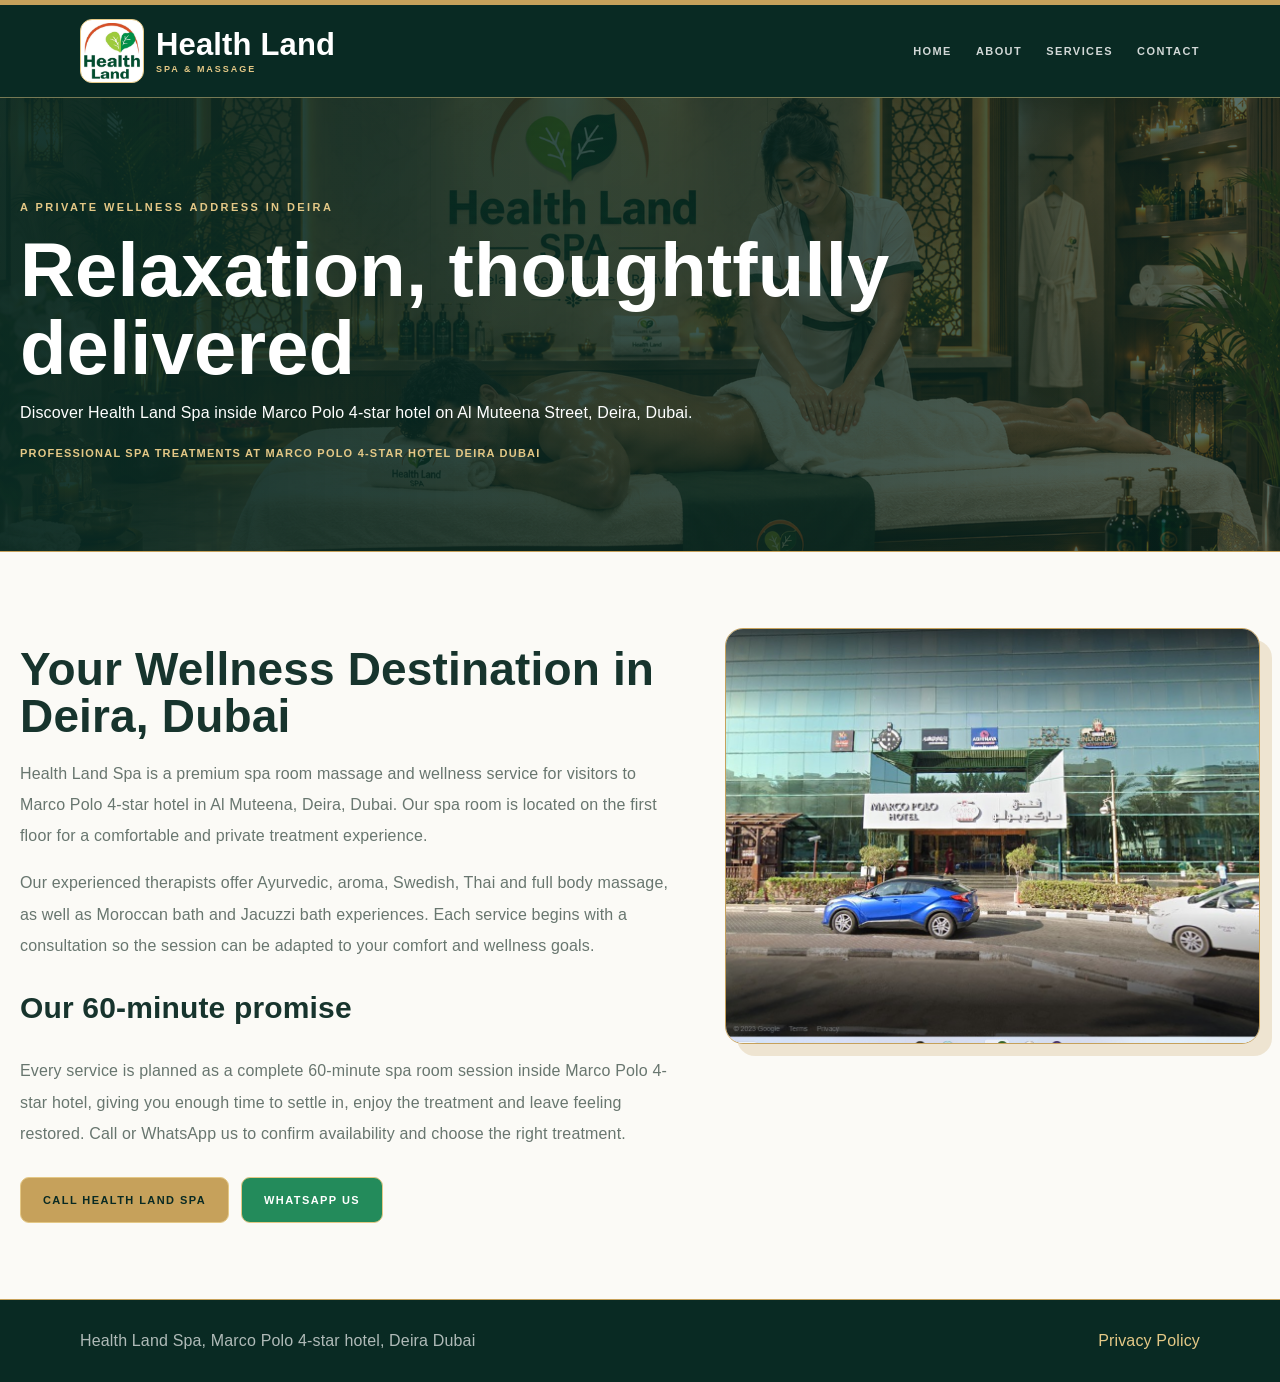
<file: about.html>
<!doctype html>
<html lang="en"><head><meta charset="utf-8"><meta name="viewport" content="width=device-width, initial-scale=1"><title>About Health Land Spa | Marco Polo Hotel Spa Dubai</title><meta name="description" content="Learn about Health Land Spa, a private massage and wellness center inside Marco Polo 4-star hotel in Al Muteena, Deira, Dubai."><link rel="stylesheet" href="css/pages.css"><link rel="icon" href="icon/logo.png"></head><body>
<header class="page-header"><div class="inner"><a class="brand" href="index.html"><img src="icon/logo.png" alt="Health Land Spa logo"><span>Health Land<small>Spa &amp; Massage</small></span></a><nav class="page-nav"><a href="index.html">Home</a><a href="about.html">About</a><a href="services.html">Services</a><a href="contact.html">Contact</a></nav></div></header>
<section class="page-hero"><div class="inner"><p class="eyebrow">A private wellness address in Deira</p><h1>Relaxation, thoughtfully<br>delivered</h1><p>Discover Health Land Spa inside Marco Polo 4-star hotel on Al Muteena Street, Deira, Dubai.</p></div></section>
<main class="page-main"><div class="detail-layout"><div><h2>Your Wellness Destination in Deira, Dubai</h2><p>Health Land Spa is a premium spa room massage and wellness service for visitors to Marco Polo 4-star hotel in Al Muteena, Deira, Dubai. Our spa room is located on the first floor for a comfortable and private treatment experience.</p><p>Our experienced therapists offer Ayurvedic, aroma, Swedish, Thai and full body massage, as well as Moroccan bath and Jacuzzi bath experiences. Each service begins with a consultation so the session can be adapted to your comfort and wellness goals.</p><h3>Our 60-minute promise</h3><p>Every service is planned as a complete 60-minute spa room session inside Marco Polo 4-star hotel, giving you enough time to settle in, enjoy the treatment and leave feeling restored. Call or WhatsApp us to confirm availability and choose the right treatment.</p><div class="action-row"><a class="action" href="tel:+971544173066">Call Health Land Spa</a><a class="action whatsapp" href="https://api.whatsapp.com/send?phone=%2B971544173066">WhatsApp us</a></div></div><div class="detail-image"><img src="images/shop_banner.jpeg" alt="Health Land Spa inside Marco Polo 4-star hotel in Deira Dubai"></div></div></main><footer class="page-footer"><div class="inner"><span>Health Land Spa, Marco Polo 4-star hotel, Deira Dubai</span><a href="privacy-policy.html">Privacy Policy</a></div></footer></body></html>
</file>
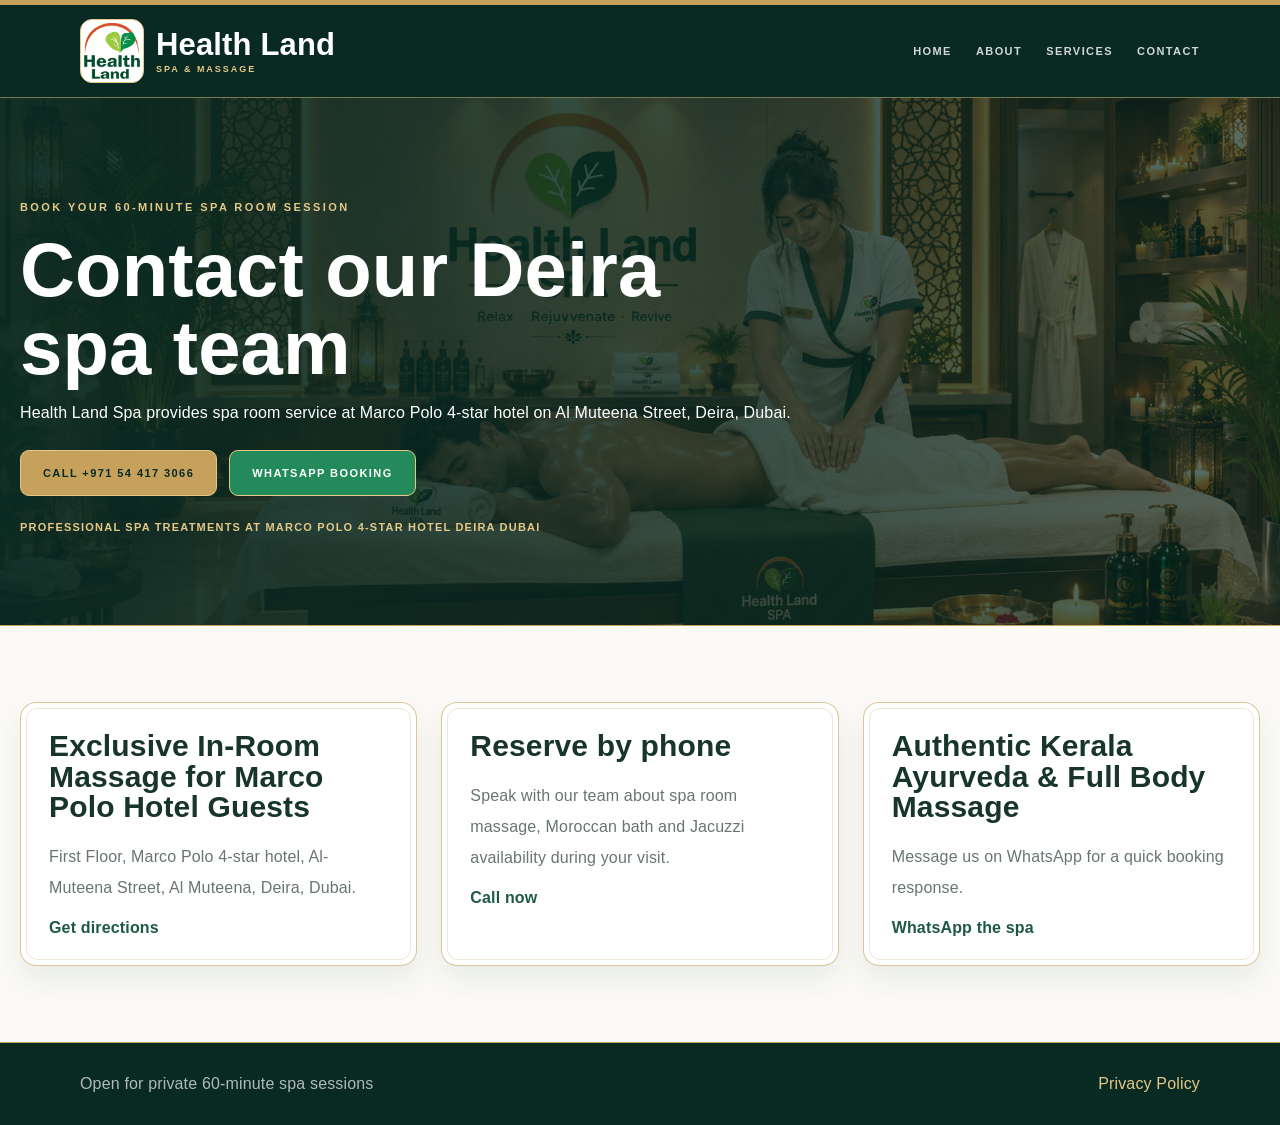
<file: contact.html>
<!doctype html>
<html lang="en"><head><meta charset="utf-8"><meta name="viewport" content="width=device-width, initial-scale=1"><title>Contact Health Land Spa | Al Muteena Deira Dubai</title><meta name="description" content="Contact Health Land Spa at Marco Polo 4-star hotel, Al Muteena, Deira, Dubai to book a 60-minute massage, Moroccan bath or Jacuzzi bath session."><link rel="stylesheet" href="css/pages.css"><link rel="icon" href="icon/logo.png"></head><body>
<header class="page-header"><div class="inner"><a class="brand" href="index.html"><img src="icon/logo.png" alt="Health Land Spa logo"><span>Health Land<small>Spa &amp; Massage</small></span></a><nav class="page-nav"><a href="index.html">Home</a><a href="about.html">About</a><a href="services.html">Services</a><a href="contact.html">Contact</a></nav></div></header>
<section class="page-hero"><div class="inner"><p class="eyebrow">Book your 60-minute spa room session</p><h1>Contact our Deira<br>spa team</h1><p>Health Land Spa provides spa room service at Marco Polo 4-star hotel on Al Muteena Street, Deira, Dubai. </p><div class="action-row"><a class="action" href="tel:+971544173066">Call +971 54 417 3066</a><a class="action whatsapp" href="https://api.whatsapp.com/send?phone=%2B971544173066">WhatsApp booking</a></div></div></section>
<main class="page-main"><div class="premium-grid"><article class="premium-card"><h2>Exclusive In-Room Massage for Marco Polo Hotel Guests</h2><p>First Floor, Marco Polo 4-star hotel, Al-Muteena Street, Al Muteena, Deira, Dubai.</p><a href="https://www.google.com/maps/search/?api=1&query=Health+Land+Spa+Deira+Dubai">Get directions</a></article><article class="premium-card"><h2>Reserve by phone</h2><p>Speak with our team about spa room massage, Moroccan bath and Jacuzzi availability during your visit.</p><a href="tel:+971544173066">Call now</a></article><article class="premium-card"><h2>Authentic Kerala Ayurveda &amp; Full Body Massage</h2><p>Message us on WhatsApp for a quick booking response.</p><a href="https://api.whatsapp.com/send?phone=%2B971544173066">WhatsApp the spa</a></article></div></main><footer class="page-footer"><div class="inner"><span>Open for private 60-minute spa sessions</span><a href="privacy-policy.html">Privacy Policy</a></div></footer></body></html>
</file>
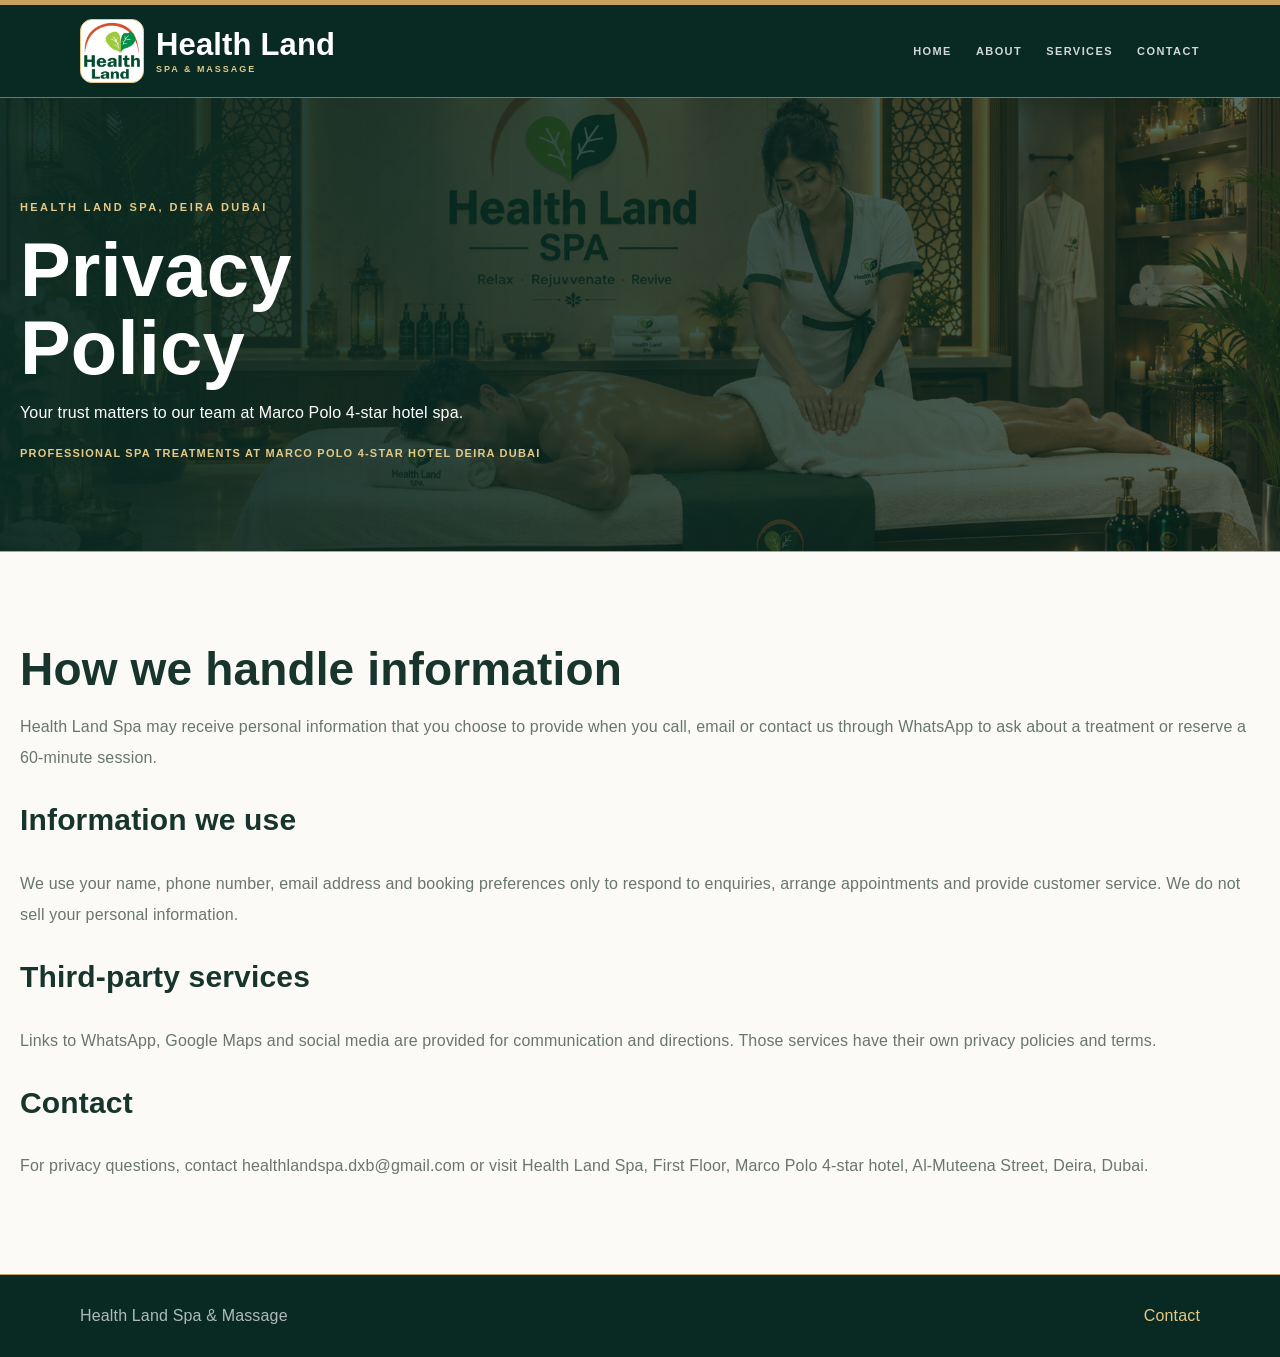
<file: privacy-policy.html>
<!doctype html>
<html lang="en"><head><meta charset="utf-8"><meta name="viewport" content="width=device-width, initial-scale=1"><title>Privacy Policy | Health Land Spa Dubai</title><meta name="description" content="Privacy Policy for Health Land Spa and Massage at Marco Polo 4-star hotel in Deira, Dubai."><link rel="stylesheet" href="css/pages.css"><link rel="icon" href="icon/logo.png"></head><body>
<header class="page-header"><div class="inner"><a class="brand" href="index.html"><img src="icon/logo.png" alt="Health Land Spa logo"><span>Health Land<small>Spa &amp; Massage</small></span></a><nav class="page-nav"><a href="index.html">Home</a><a href="about.html">About</a><a href="services.html">Services</a><a href="contact.html">Contact</a></nav></div></header>
<section class="page-hero"><div class="inner"><p class="eyebrow">Health Land Spa, Deira Dubai</p><h1>Privacy<br>Policy</h1><p>Your trust matters to our team at Marco Polo 4-star hotel spa.</p></div></section>
<main class="page-main"><h2>How we handle information</h2><p>Health Land Spa may receive personal information that you choose to provide when you call, email or contact us through WhatsApp to ask about a treatment or reserve a 60-minute session.</p><h3>Information we use</h3><p>We use your name, phone number, email address and booking preferences only to respond to enquiries, arrange appointments and provide customer service. We do not sell your personal information.</p><h3>Third-party services</h3><p>Links to WhatsApp, Google Maps and social media are provided for communication and directions. Those services have their own privacy policies and terms.</p><h3>Contact</h3><p>For privacy questions, contact healthlandspa.dxb@gmail.com or visit Health Land Spa, First Floor, Marco Polo 4-star hotel, Al-Muteena Street, Deira, Dubai.</p></main><footer class="page-footer"><div class="inner"><span>Health Land Spa &amp; Massage</span><a href="contact.html">Contact</a></div></footer></body></html>
</file>
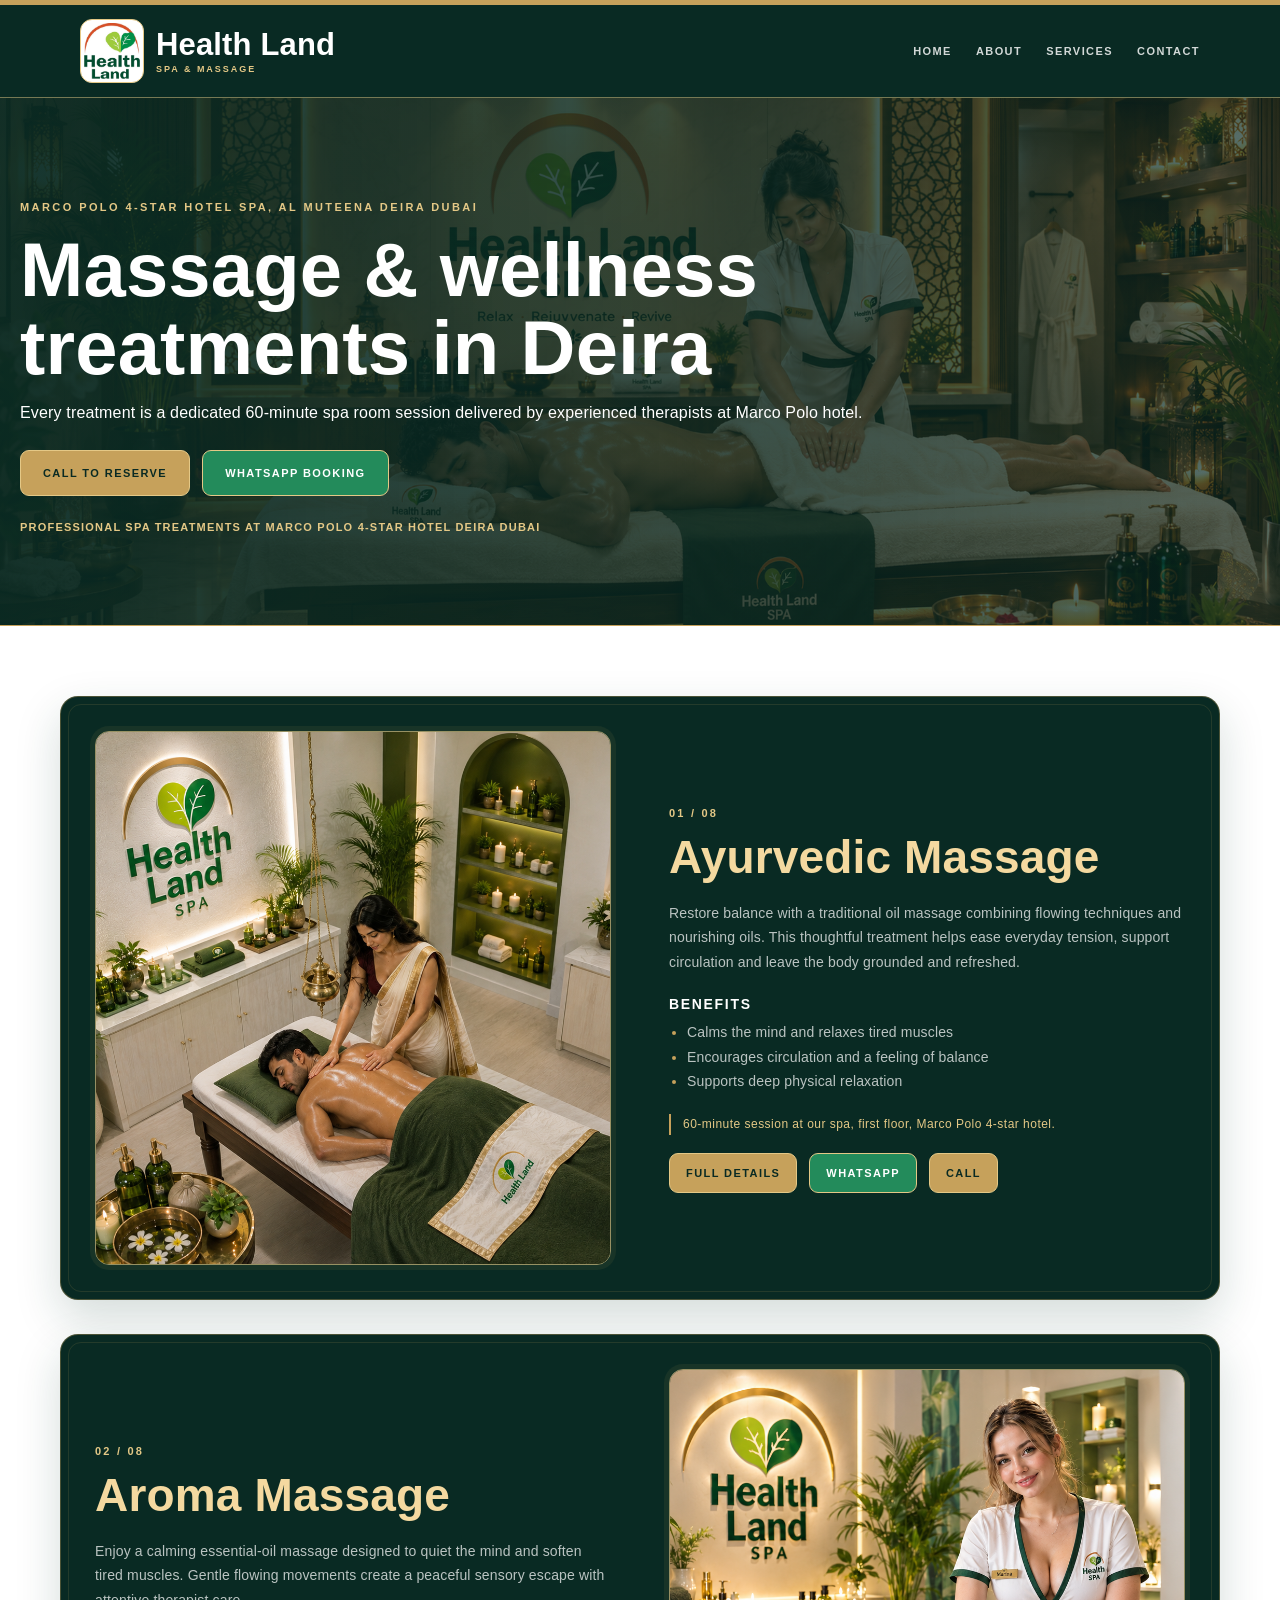
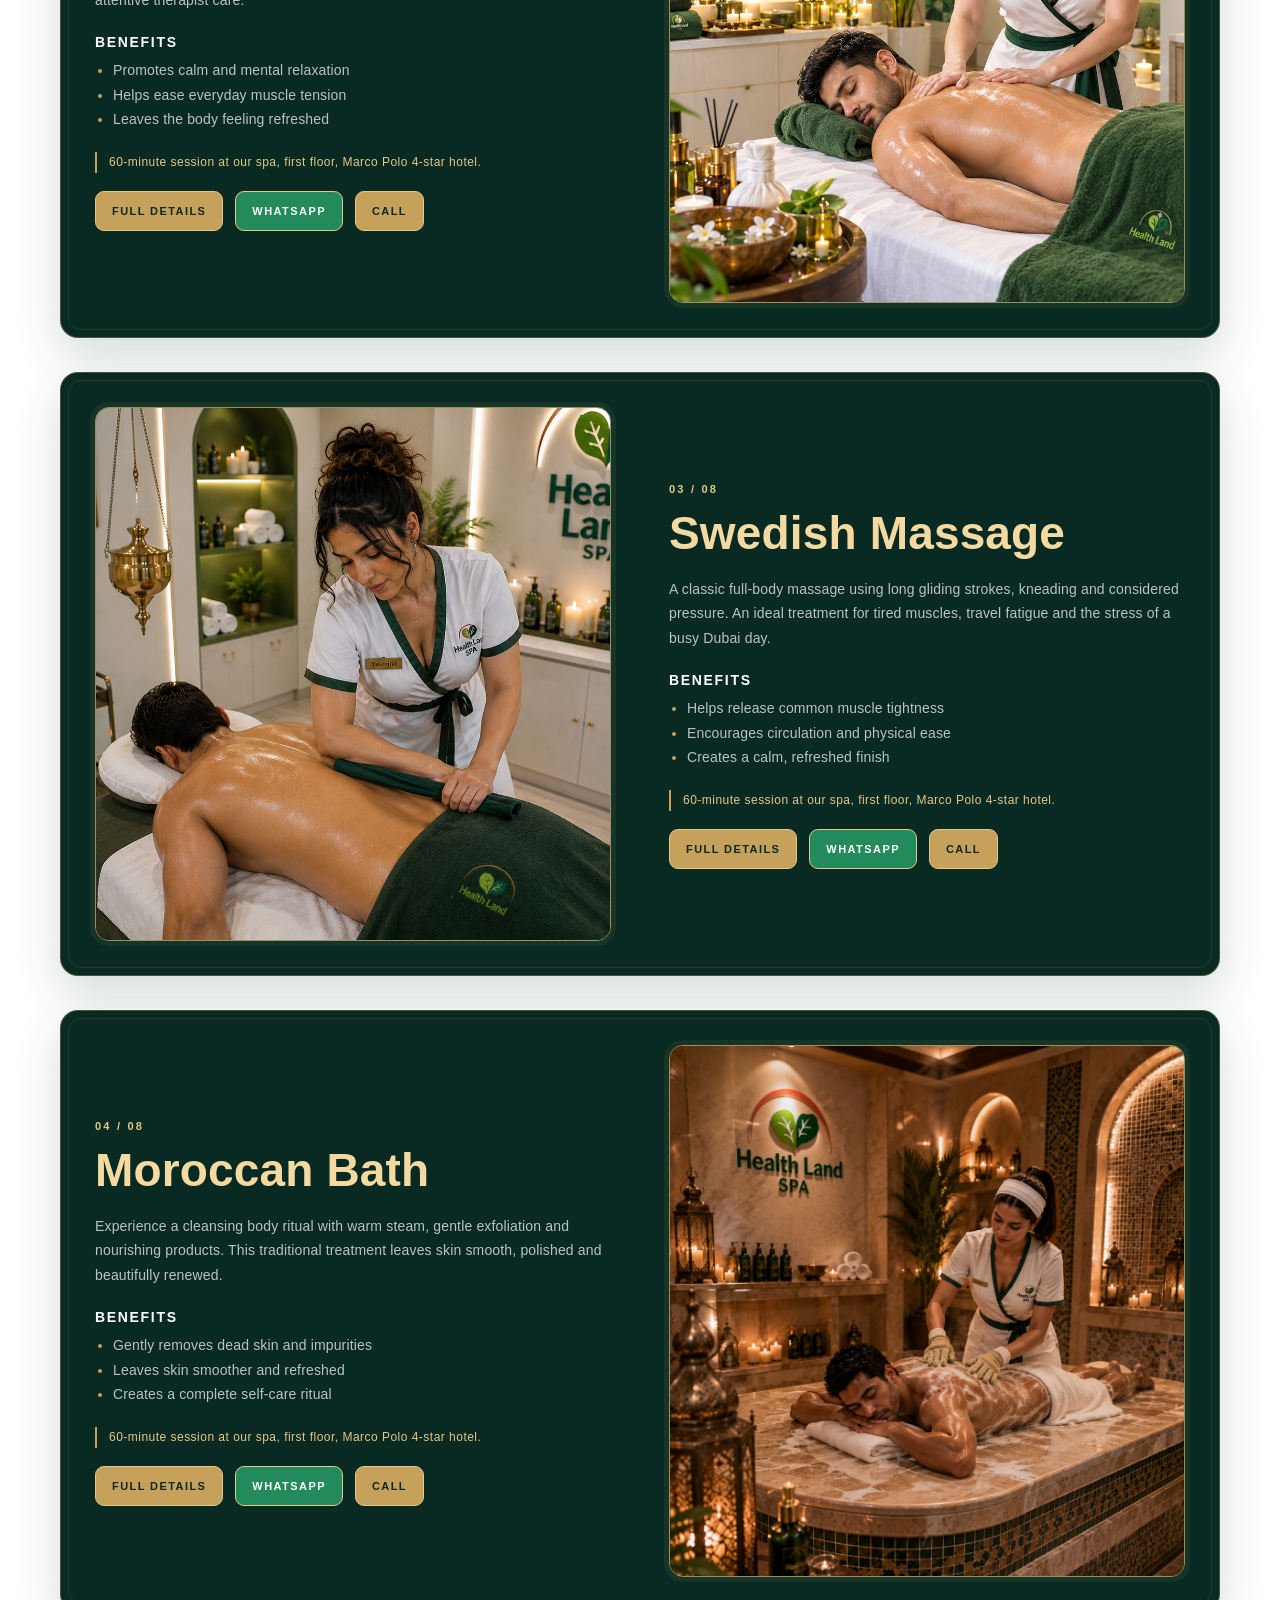
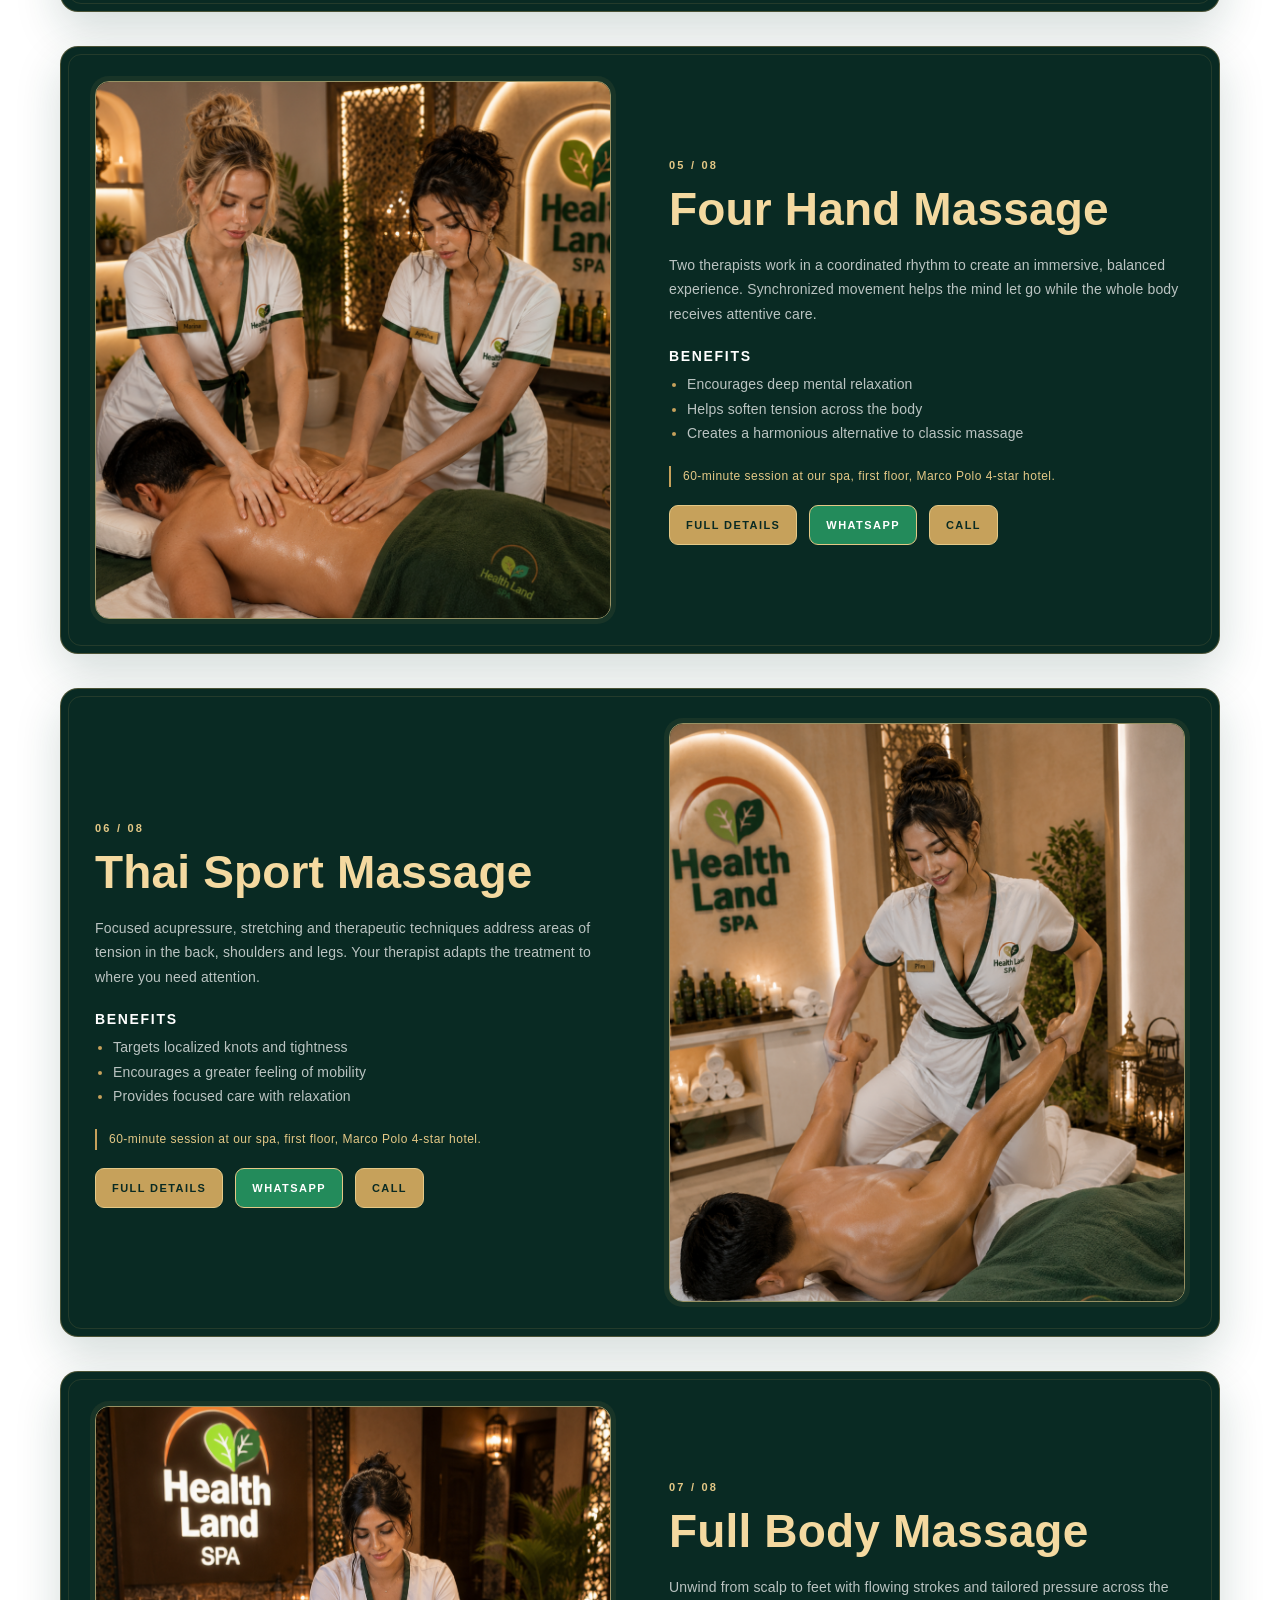
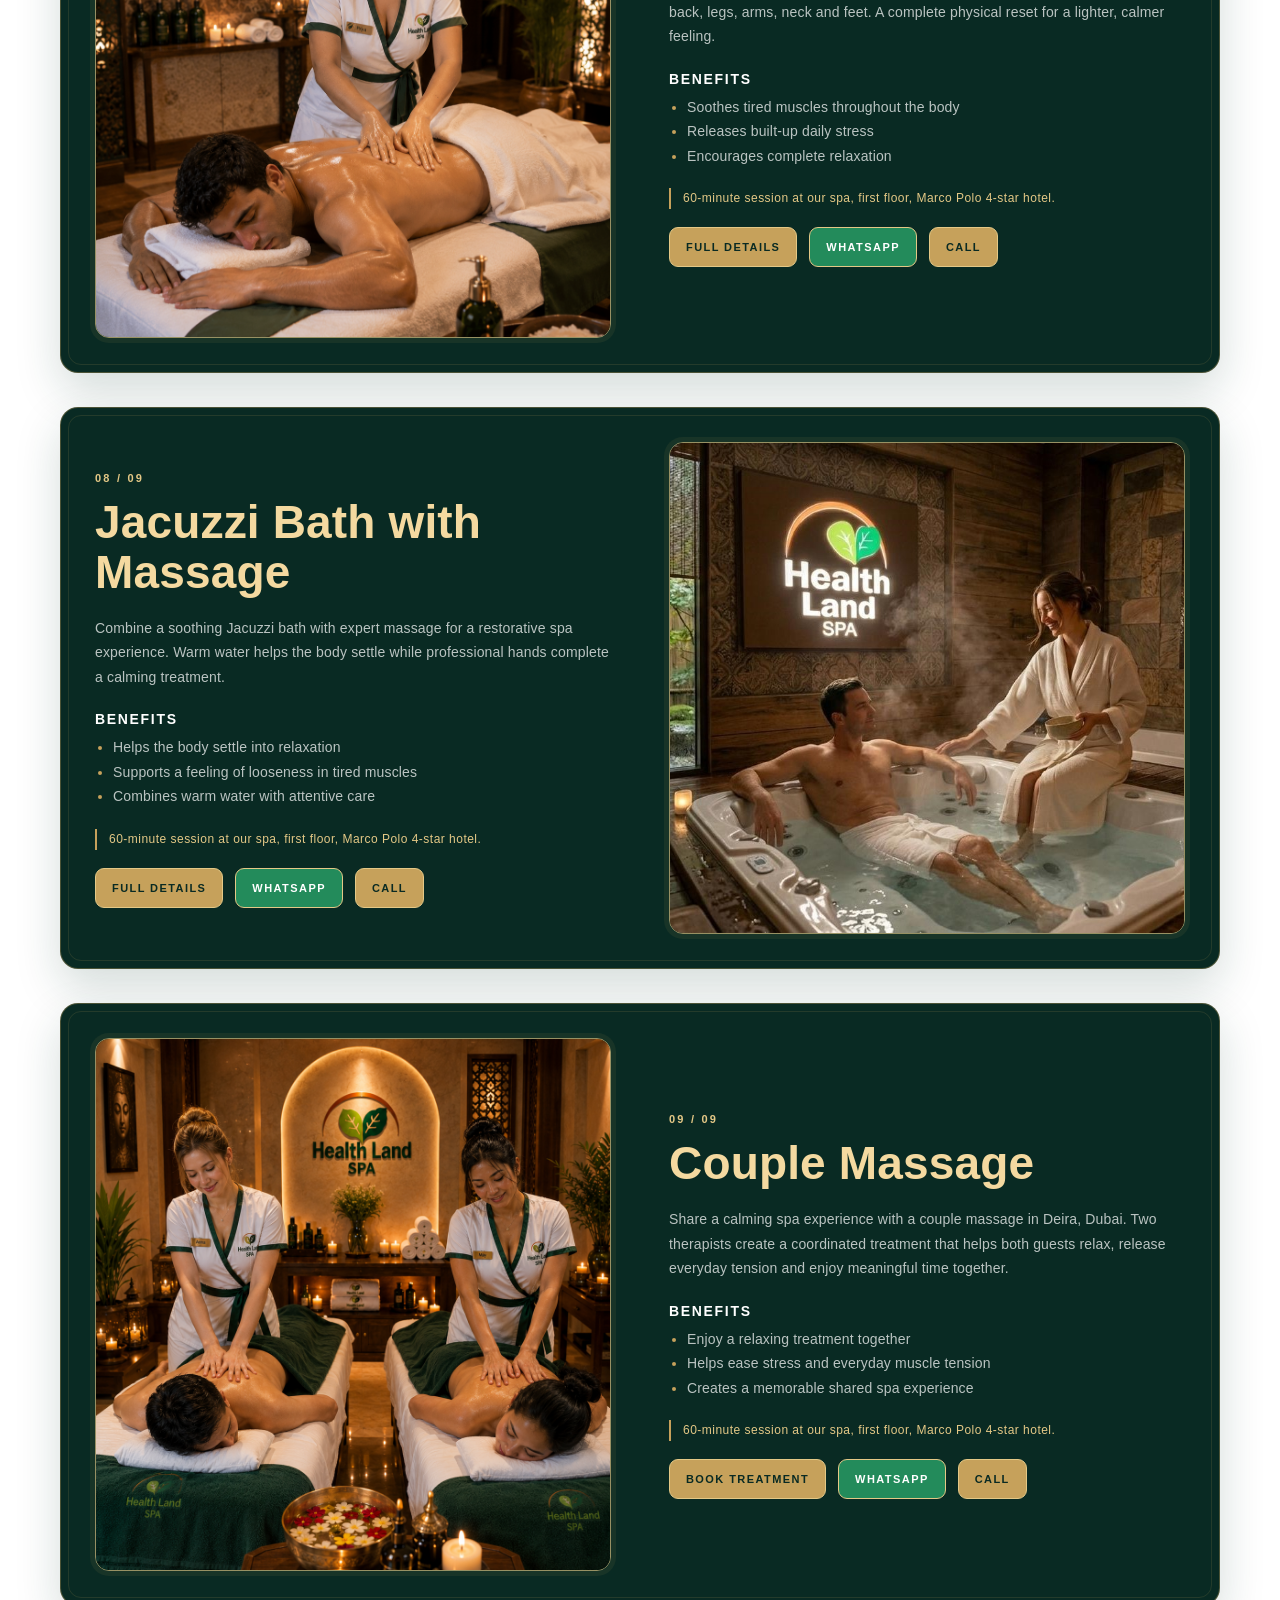
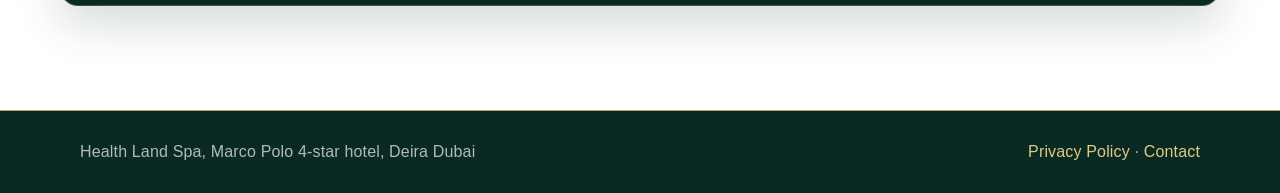
<file: services.html>
<!doctype html>
<html lang="en"><head><meta charset="utf-8"><meta name="viewport" content="width=device-width, initial-scale=1"><title>Spa Massage Services in Deira Dubai | Health Land Spa</title><meta name="description" content="Explore 60-minute massage, Moroccan bath and Jacuzzi treatments at Health Land Spa inside Marco Polo 4-star hotel in Al Muteena, Deira, Dubai."><link rel="stylesheet" href="css/pages.css"><link rel="icon" href="icon/logo.png"></head><body>
<header class="page-header"><div class="inner"><a class="brand" href="index.html"><img src="icon/logo.png" alt="Health Land Spa logo"><span>Health Land<small>Spa &amp; Massage</small></span></a><nav class="page-nav"><a href="index.html">Home</a><a href="about.html">About</a><a href="services.html">Services</a><a href="contact.html">Contact</a></nav></div></header>
<section class="page-hero"><div class="inner"><p class="eyebrow">Marco Polo 4-star hotel spa, Al Muteena Deira Dubai</p><h1>Massage &amp; wellness<br>treatments in Deira</h1><p>Every treatment is a dedicated 60-minute spa room session delivered by experienced therapists at Marco Polo hotel. </p><div class="action-row"><a class="action" href="tel:+971544173066">Call to reserve</a><a class="action whatsapp" href="https://api.whatsapp.com/send?phone=%2B971544173066">WhatsApp booking</a></div></div></section>
<main class="page-main service-directory">
<article class="service-panel"><div class="service-panel-image"><img src="images/massage_services/ayurvedic_massage-deira_dubai.png" alt="Ayurvedic massage at Health Land Spa in Deira Dubai"></div><div class="service-panel-content"><span class="service-number">01 / 08</span><h2>Ayurvedic Massage</h2><p>Restore balance with a traditional oil massage combining flowing techniques and nourishing oils. This thoughtful treatment helps ease everyday tension, support circulation and leave the body grounded and refreshed.</p><h3>Benefits</h3><ul><li>Calms the mind and relaxes tired muscles</li><li>Encourages circulation and a feeling of balance</li><li>Supports deep physical relaxation</li></ul><p class="service-session">60-minute session at our spa, first floor, Marco Polo 4-star hotel.</p><div class="action-row"><a class="action" href="services/ayurvedic-massage.html">Full details</a><a class="action whatsapp" href="https://api.whatsapp.com/send?phone=%2B971544173066">WhatsApp</a><a class="action" href="tel:+971544173066">Call</a></div></div></article>
<article class="service-panel reverse"><div class="service-panel-image"><img src="images/massage_services/aroma_massage-spa_deira_dubai.png" alt="Aroma oil massage at Health Land Spa in Deira Dubai"></div><div class="service-panel-content"><span class="service-number">02 / 08</span><h2>Aroma Massage</h2><p>Enjoy a calming essential-oil massage designed to quiet the mind and soften tired muscles. Gentle flowing movements create a peaceful sensory escape with attentive therapist care.</p><h3>Benefits</h3><ul><li>Promotes calm and mental relaxation</li><li>Helps ease everyday muscle tension</li><li>Leaves the body feeling refreshed</li></ul><p class="service-session">60-minute session at our spa, first floor, Marco Polo 4-star hotel.</p><div class="action-row"><a class="action" href="services/aroma-massage.html">Full details</a><a class="action whatsapp" href="https://api.whatsapp.com/send?phone=%2B971544173066">WhatsApp</a><a class="action" href="tel:+971544173066">Call</a></div></div></article>
<article class="service-panel"><div class="service-panel-image"><img src="images/massage_services/swedish_spa_massage-deira_dubai.png" alt="Swedish massage at Health Land Spa in Deira Dubai"></div><div class="service-panel-content"><span class="service-number">03 / 08</span><h2>Swedish Massage</h2><p>A classic full-body massage using long gliding strokes, kneading and considered pressure. An ideal treatment for tired muscles, travel fatigue and the stress of a busy Dubai day.</p><h3>Benefits</h3><ul><li>Helps release common muscle tightness</li><li>Encourages circulation and physical ease</li><li>Creates a calm, refreshed finish</li></ul><p class="service-session">60-minute session at our spa, first floor, Marco Polo 4-star hotel.</p><div class="action-row"><a class="action" href="services/swedish-massage.html">Full details</a><a class="action whatsapp" href="https://api.whatsapp.com/send?phone=%2B971544173066">WhatsApp</a><a class="action" href="tel:+971544173066">Call</a></div></div></article>
<article class="service-panel reverse"><div class="service-panel-image"><img src="images/massage_services/moroccan_bath_massage_spa-deira_dubai.png" alt="Moroccan bath treatment at Health Land Spa in Deira Dubai"></div><div class="service-panel-content"><span class="service-number">04 / 08</span><h2>Moroccan Bath</h2><p>Experience a cleansing body ritual with warm steam, gentle exfoliation and nourishing products. This traditional treatment leaves skin smooth, polished and beautifully renewed.</p><h3>Benefits</h3><ul><li>Gently removes dead skin and impurities</li><li>Leaves skin smoother and refreshed</li><li>Creates a complete self-care ritual</li></ul><p class="service-session">60-minute session at our spa, first floor, Marco Polo 4-star hotel.</p><div class="action-row"><a class="action" href="services/moroccan-bath.html">Full details</a><a class="action whatsapp" href="https://api.whatsapp.com/send?phone=%2B971544173066">WhatsApp</a><a class="action" href="tel:+971544173066">Call</a></div></div></article>
<article class="service-panel"><div class="service-panel-image"><img src="images/massage_services/fourhand_massage-spa_deira_dubai.png" alt="Four hand massage at Health Land Spa in Dubai"></div><div class="service-panel-content"><span class="service-number">05 / 08</span><h2>Four Hand Massage</h2><p>Two therapists work in a coordinated rhythm to create an immersive, balanced experience. Synchronized movement helps the mind let go while the whole body receives attentive care.</p><h3>Benefits</h3><ul><li>Encourages deep mental relaxation</li><li>Helps soften tension across the body</li><li>Creates a harmonious alternative to classic massage</li></ul><p class="service-session">60-minute session at our spa, first floor, Marco Polo 4-star hotel.</p><div class="action-row"><a class="action" href="services/four-hand-massage.html">Full details</a><a class="action whatsapp" href="https://api.whatsapp.com/send?phone=%2B971544173066">WhatsApp</a><a class="action" href="tel:+971544173066">Call</a></div></div></article>
<article class="service-panel reverse"><div class="service-panel-image"><img src="images/massage_services/thai_sport_massage-spa_deira_dubai.png" alt="Thai sport massage at Health Land Spa in Deira Dubai"></div><div class="service-panel-content"><span class="service-number">06 / 08</span><h2>Thai Sport Massage</h2><p>Focused acupressure, stretching and therapeutic techniques address areas of tension in the back, shoulders and legs. Your therapist adapts the treatment to where you need attention.</p><h3>Benefits</h3><ul><li>Targets localized knots and tightness</li><li>Encourages a greater feeling of mobility</li><li>Provides focused care with relaxation</li></ul><p class="service-session">60-minute session at our spa, first floor, Marco Polo 4-star hotel.</p><div class="action-row"><a class="action" href="services/thai-sport-massage.html">Full details</a><a class="action whatsapp" href="https://api.whatsapp.com/send?phone=%2B971544173066">WhatsApp</a><a class="action" href="tel:+971544173066">Call</a></div></div></article>
<article class="service-panel"><div class="service-panel-image"><img src="images/massage_services/full_body_massage_spa-deira_dubai.png" alt="Full body massage at Health Land Spa in Dubai"></div><div class="service-panel-content"><span class="service-number">07 / 08</span><h2>Full Body Massage</h2><p>Unwind from scalp to feet with flowing strokes and tailored pressure across the back, legs, arms, neck and feet. A complete physical reset for a lighter, calmer feeling.</p><h3>Benefits</h3><ul><li>Soothes tired muscles throughout the body</li><li>Releases built-up daily stress</li><li>Encourages complete relaxation</li></ul><p class="service-session">60-minute session at our spa, first floor, Marco Polo 4-star hotel.</p><div class="action-row"><a class="action" href="services/full-body-massage.html">Full details</a><a class="action whatsapp" href="https://api.whatsapp.com/send?phone=%2B971544173066">WhatsApp</a><a class="action" href="tel:+971544173066">Call</a></div></div></article>
<article class="service-panel reverse"><div class="service-panel-image"><img src="images/massage_services/jacuzzi_massage_spa-deira_dubai.jpeg" alt="Jacuzzi bath with massage at Health Land Spa in Deira Dubai"></div><div class="service-panel-content"><span class="service-number">08 / 09</span><h2>Jacuzzi Bath with Massage</h2><p>Combine a soothing Jacuzzi bath with expert massage for a restorative spa experience. Warm water helps the body settle while professional hands complete a calming treatment.</p><h3>Benefits</h3><ul><li>Helps the body settle into relaxation</li><li>Supports a feeling of looseness in tired muscles</li><li>Combines warm water with attentive care</li></ul><p class="service-session">60-minute session at our spa, first floor, Marco Polo 4-star hotel.</p><div class="action-row"><a class="action" href="services/jacuzzi-bath-massage.html">Full details</a><a class="action whatsapp" href="https://api.whatsapp.com/send?phone=%2B971544173066">WhatsApp</a><a class="action" href="tel:+971544173066">Call</a></div></div></article>
<article class="service-panel"><div class="service-panel-image"><img src="images/massage_services/couple_massage-spa_deira_dubai.png" alt="Couple massage treatment at Health Land Spa in Deira Dubai"></div><div class="service-panel-content"><span class="service-number">09 / 09</span><h2>Couple Massage</h2><p>Share a calming spa experience with a couple massage in Deira, Dubai. Two therapists create a coordinated treatment that helps both guests relax, release everyday tension and enjoy meaningful time together.</p><h3>Benefits</h3><ul><li>Enjoy a relaxing treatment together</li><li>Helps ease stress and everyday muscle tension</li><li>Creates a memorable shared spa experience</li></ul><p class="service-session">60-minute session at our spa, first floor, Marco Polo 4-star hotel.</p><div class="action-row"><a class="action" href="contact.html">Book Treatment</a><a class="action whatsapp" href="https://api.whatsapp.com/send?phone=%2B971544173066">WhatsApp</a><a class="action" href="tel:+971544173066">Call</a></div></div></article>
</main><footer class="page-footer"><div class="inner"><span>Health Land Spa, Marco Polo 4-star hotel, Deira Dubai</span><span><a href="privacy-policy.html">Privacy Policy</a> &middot; <a href="contact.html">Contact</a></span></div></footer></body></html>
</file>
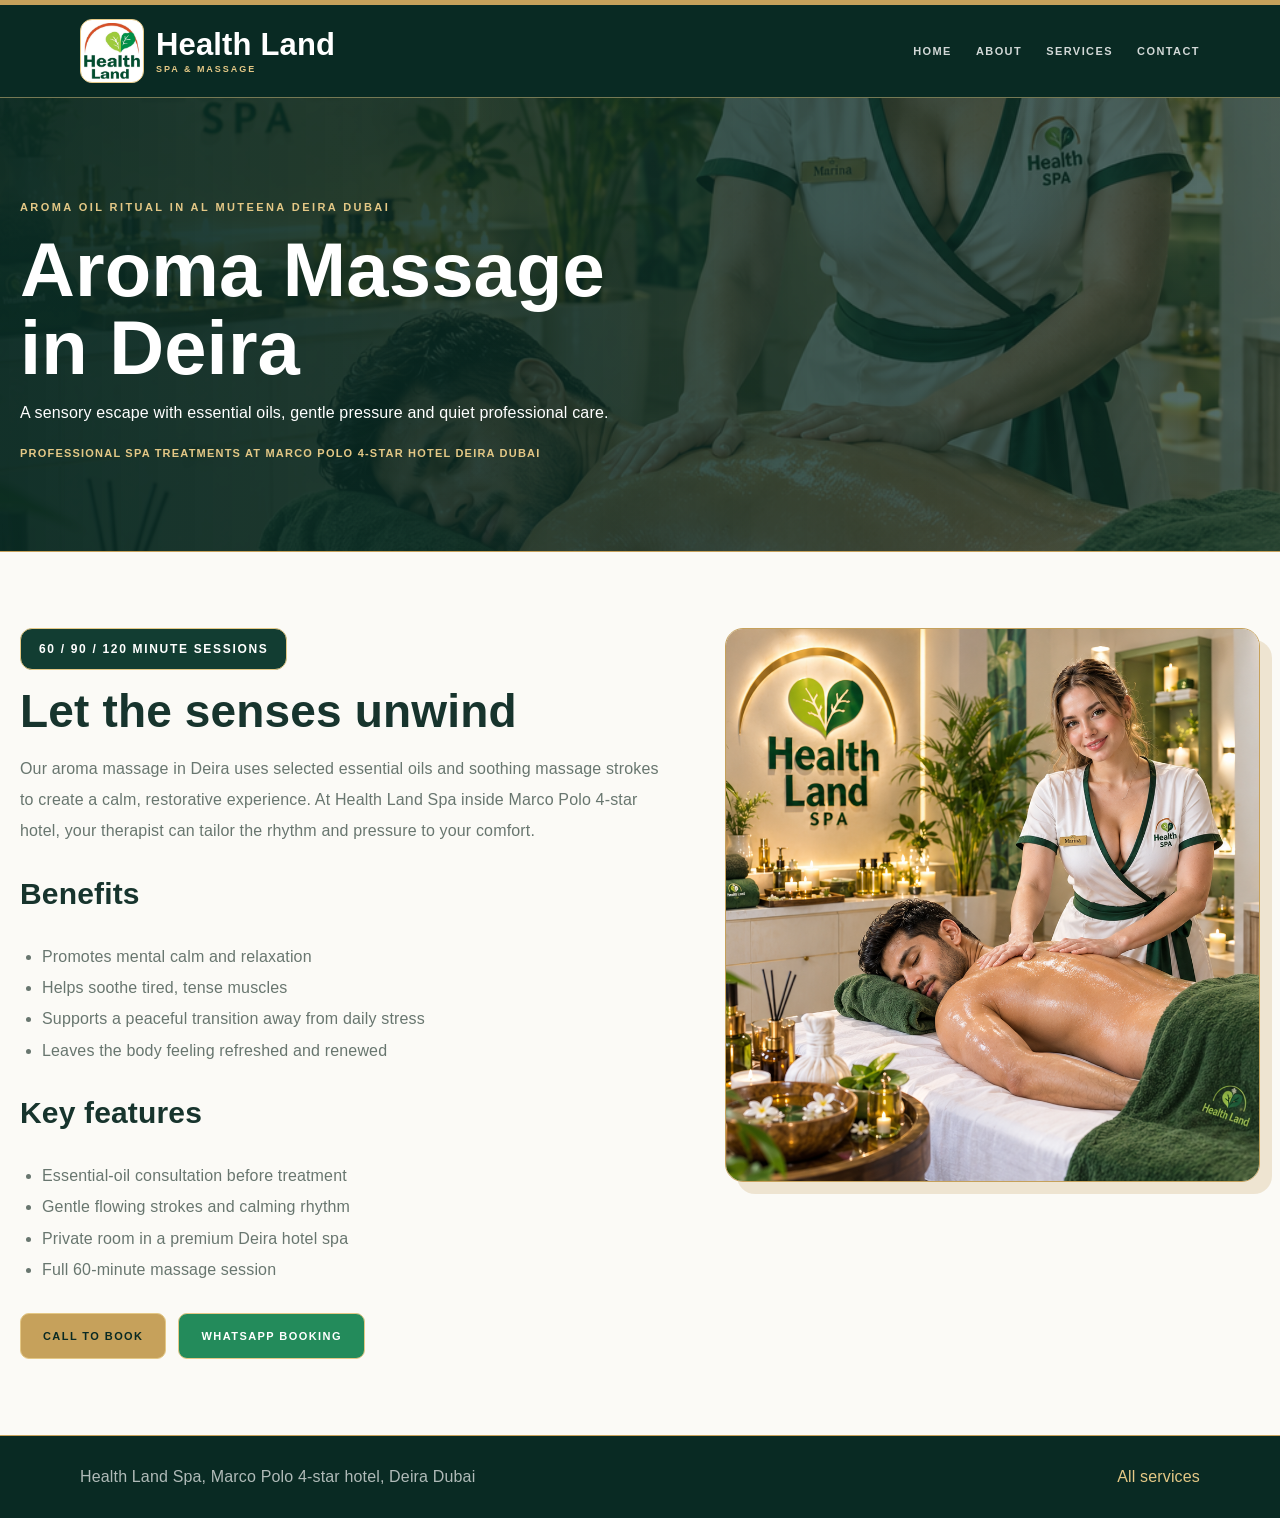
<file: services/aroma-massage.html>
<!doctype html><html lang="en"><head><meta charset="utf-8"><meta name="viewport" content="width=device-width, initial-scale=1"><title>Aroma Massage in Deira Dubai | 60-Minute Spa Session</title><meta name="description" content="Enjoy a 60-minute aroma oil massage in Deira Dubai at Health Land Spa, Marco Polo 4-star hotel. Relax with expert therapists and essential oils."><link rel="stylesheet" href="../css/pages.css"><link rel="icon" href="../icon/logo.png"></head><body><header class="page-header"><div class="inner"><a class="brand" href="../index.html"><img src="../icon/logo.png" alt="Health Land Spa logo"><span>Health Land<small>Spa &amp; Massage</small></span></a><nav class="page-nav"><a href="../index.html">Home</a><a href="../about.html">About</a><a href="../services.html">Services</a><a href="../contact.html">Contact</a></nav></div></header><section class="page-hero aroma-hero"><div class="inner"><p class="eyebrow">Aroma oil ritual in Al Muteena Deira Dubai</p><h1>Aroma Massage<br>in Deira</h1><p>A sensory escape with essential oils, gentle pressure and quiet professional care.</p></div></section><main class="page-main"><div class="detail-layout"><div><span class="session-badge">60 / 90 / 120 minute sessions</span><h2>Let the senses unwind</h2><p>Our aroma massage in Deira uses selected essential oils and soothing massage strokes to create a calm, restorative experience. At Health Land Spa inside Marco Polo 4-star hotel, your therapist can tailor the rhythm and pressure to your comfort.</p><h3>Benefits</h3><ul><li>Promotes mental calm and relaxation</li><li>Helps soothe tired, tense muscles</li><li>Supports a peaceful transition away from daily stress</li><li>Leaves the body feeling refreshed and renewed</li></ul><h3>Key features</h3><ul><li>Essential-oil consultation before treatment</li><li>Gentle flowing strokes and calming rhythm</li><li>Private room in a premium Deira hotel spa</li><li>Full 60-minute massage session</li></ul><div class="action-row"><a class="action" href="tel:+971544173066">Call to book</a><a class="action whatsapp" href="https://api.whatsapp.com/send?phone=%2B971544173066">WhatsApp booking</a></div></div><div class="detail-image"><img src="../images/massage_services/aroma_massage-spa_deira_dubai.png" alt="Aroma oil massage at Health Land Spa in Deira Dubai"></div></div></main><footer class="page-footer"><div class="inner"><span>Health Land Spa, Marco Polo 4-star hotel, Deira Dubai</span><a href="../services.html">All services</a></div></footer></body></html>
</file>
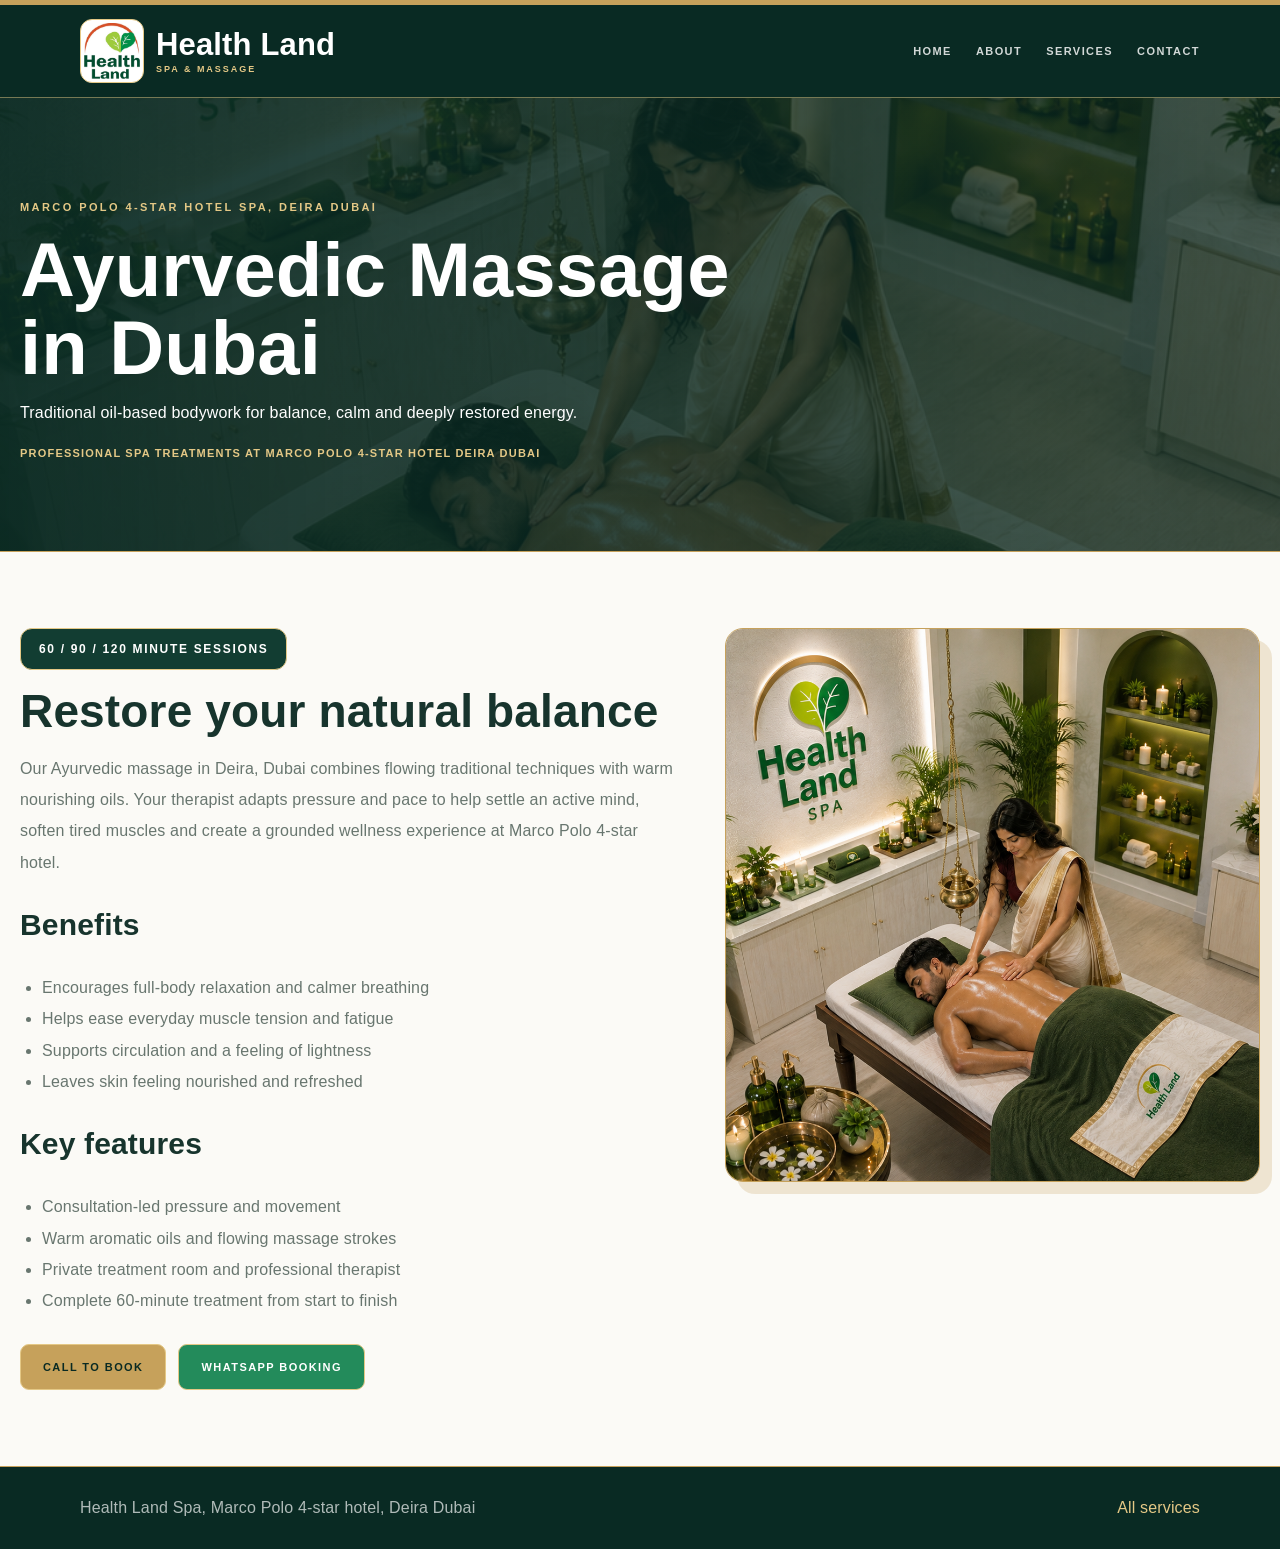
<file: services/ayurvedic-massage.html>
<!doctype html><html lang="en"><head><meta charset="utf-8"><meta name="viewport" content="width=device-width, initial-scale=1"><title>Ayurvedic Massage in Dubai | 60-Minute Session | Health Land Spa</title><meta name="description" content="Book a 60-minute Ayurvedic massage in Deira Dubai at Health Land Spa at Marco Polo 4-star hotel. Discover oil massage benefits and expert care."><link rel="stylesheet" href="../css/pages.css"><link rel="icon" href="../icon/logo.png"></head><body><header class="page-header"><div class="inner"><a class="brand" href="../index.html"><img src="../icon/logo.png" alt="Health Land Spa logo"><span>Health Land<small>Spa &amp; Massage</small></span></a><nav class="page-nav"><a href="../index.html">Home</a><a href="../about.html">About</a><a href="../services.html">Services</a><a href="../contact.html">Contact</a></nav></div></header><section class="page-hero ayurvedic-hero"><div class="inner"><p class="eyebrow">Marco Polo 4-star hotel spa, Deira Dubai</p><h1>Ayurvedic Massage<br>in Dubai</h1><p>Traditional oil-based bodywork for balance, calm and deeply restored energy.</p></div></section><main class="page-main"><div class="detail-layout"><div><span class="session-badge">60 / 90 / 120 minute sessions</span><h2>Restore your natural balance</h2><p>Our Ayurvedic massage in Deira, Dubai combines flowing traditional techniques with warm nourishing oils. Your therapist adapts pressure and pace to help settle an active mind, soften tired muscles and create a grounded wellness experience at Marco Polo 4-star hotel.</p><h3>Benefits</h3><ul><li>Encourages full-body relaxation and calmer breathing</li><li>Helps ease everyday muscle tension and fatigue</li><li>Supports circulation and a feeling of lightness</li><li>Leaves skin feeling nourished and refreshed</li></ul><h3>Key features</h3><ul><li>Consultation-led pressure and movement</li><li>Warm aromatic oils and flowing massage strokes</li><li>Private treatment room and professional therapist</li><li>Complete 60-minute treatment from start to finish</li></ul><div class="action-row"><a class="action" href="tel:+971544173066">Call to book</a><a class="action whatsapp" href="https://api.whatsapp.com/send?phone=%2B971544173066">WhatsApp booking</a></div></div><div class="detail-image"><img src="../images/massage_services/ayurvedic_massage-deira_dubai.png" alt="Ayurvedic massage treatment at Health Land Spa Deira Dubai"></div></div></main><footer class="page-footer"><div class="inner"><span>Health Land Spa, Marco Polo 4-star hotel, Deira Dubai</span><a href="../services.html">All services</a></div></footer></body></html>
</file>
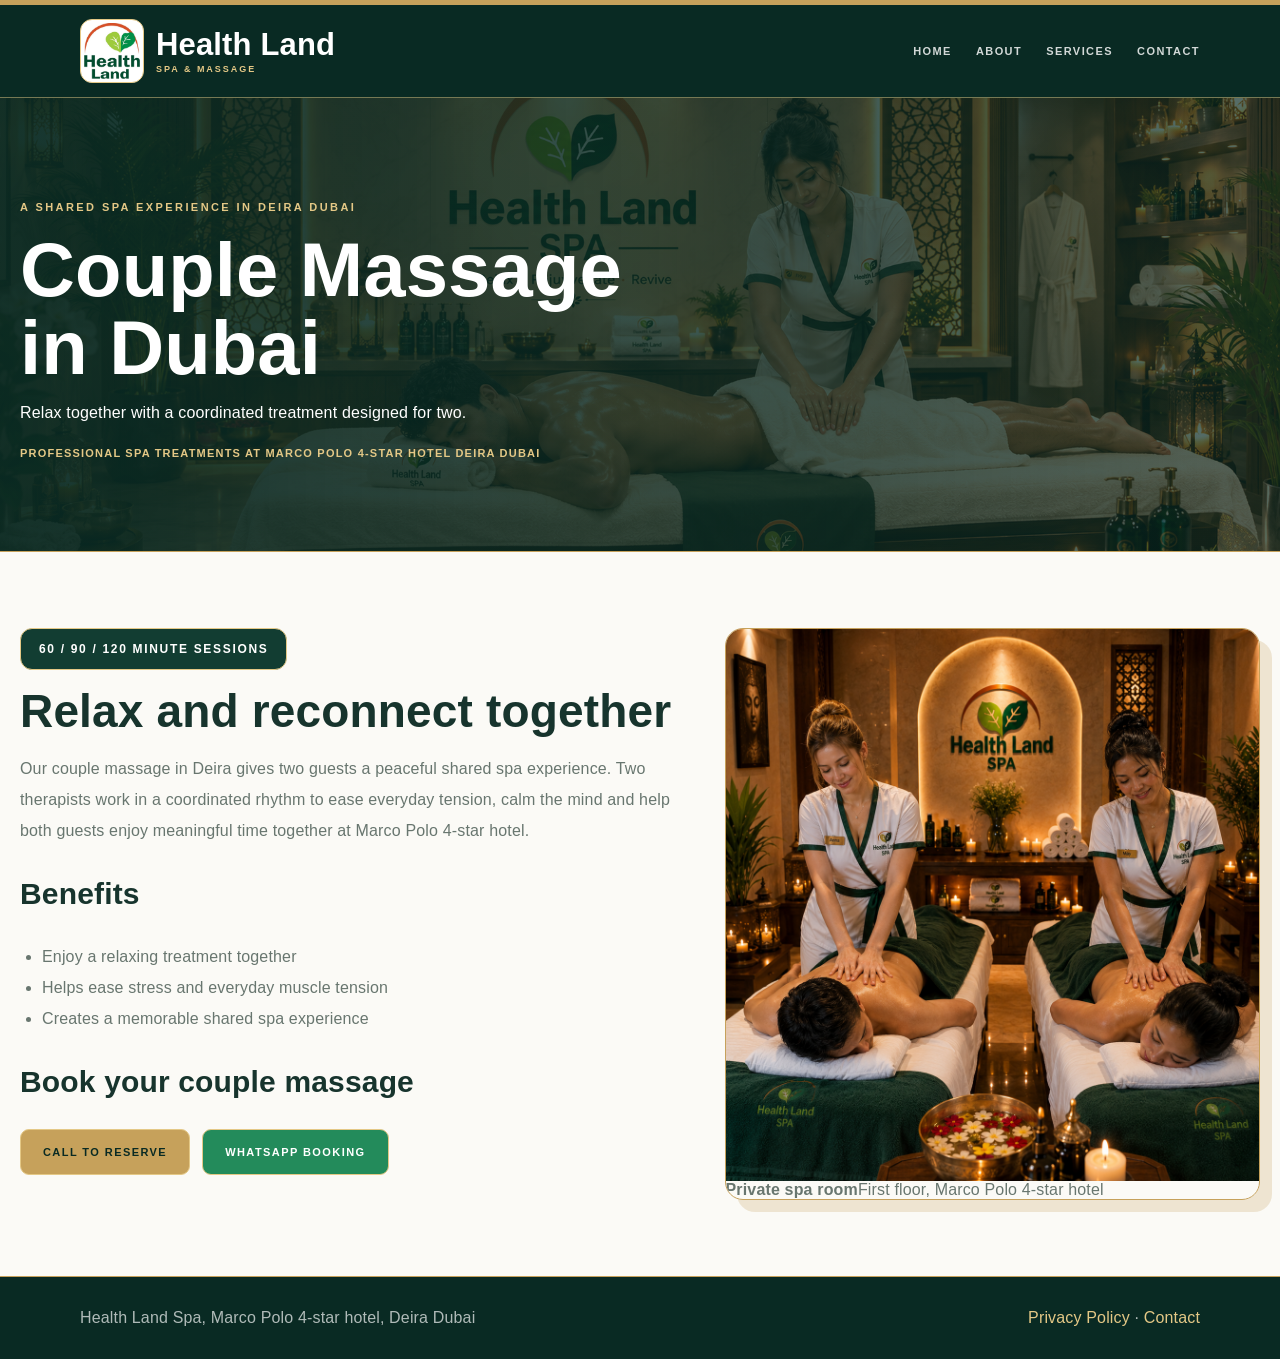
<file: services/couple-massage.html>
<!doctype html>
<html lang="en">
<head>
<meta charset="utf-8">
<meta name="viewport" content="width=device-width, initial-scale=1">
<title>Couple Massage in Deira | Health Land Spa Dubai</title>
<meta name="description" content="Enjoy a relaxing couple massage in Deira Dubai at Health Land Spa inside Marco Polo 4-star hotel.">
<link rel="stylesheet" href="../css/pages.css">
<link rel="icon" href="../icon/logo.png">
</head>
<body>
<header class="page-header"><div class="inner"><a class="brand" href="../index.html"><img src="../icon/logo.png" alt="Health Land Spa logo"><span>Health Land<small>Spa &amp; Massage</small></span></a><nav class="page-nav"><a href="../index.html">Home</a><a href="../about.html">About</a><a href="../services.html">Services</a><a href="../contact.html">Contact</a></nav></div></header>
<section class="page-hero"><div class="inner"><p class="eyebrow">A shared spa experience in Deira Dubai</p><h1>Couple Massage<br>in Dubai</h1><p>Relax together with a coordinated treatment designed for two.</p></div></section>
<main class="page-main"><div class="detail-layout"><div><span class="session-badge">60 / 90 / 120 minute sessions</span><h2>Relax and reconnect together</h2><p>Our couple massage in Deira gives two guests a peaceful shared spa experience. Two therapists work in a coordinated rhythm to ease everyday tension, calm the mind and help both guests enjoy meaningful time together at Marco Polo 4-star hotel.</p><h3>Benefits</h3><ul><li>Enjoy a relaxing treatment together</li><li>Helps ease stress and everyday muscle tension</li><li>Creates a memorable shared spa experience</li></ul><h3>Book your couple massage</h3><div class="action-row"><a class="action" href="tel:+971544173066">Call to reserve</a><a class="action whatsapp" href="https://api.whatsapp.com/send?phone=%2B971544173066">WhatsApp booking</a></div></div><aside class="detail-card"><img src="../images/massage_services/couple_massage-spa_deira_dubai.png" alt="Couple massage treatment at Health Land Spa in Deira Dubai"><strong>Private spa room</strong><span>First floor, Marco Polo 4-star hotel</span></aside></div></main>
<footer class="page-footer"><div class="inner"><span>Health Land Spa, Marco Polo 4-star hotel, Deira Dubai</span><span><a href="../privacy-policy.html">Privacy Policy</a> &middot; <a href="../contact.html">Contact</a></span></div></footer>
</body>
</html>
</file>
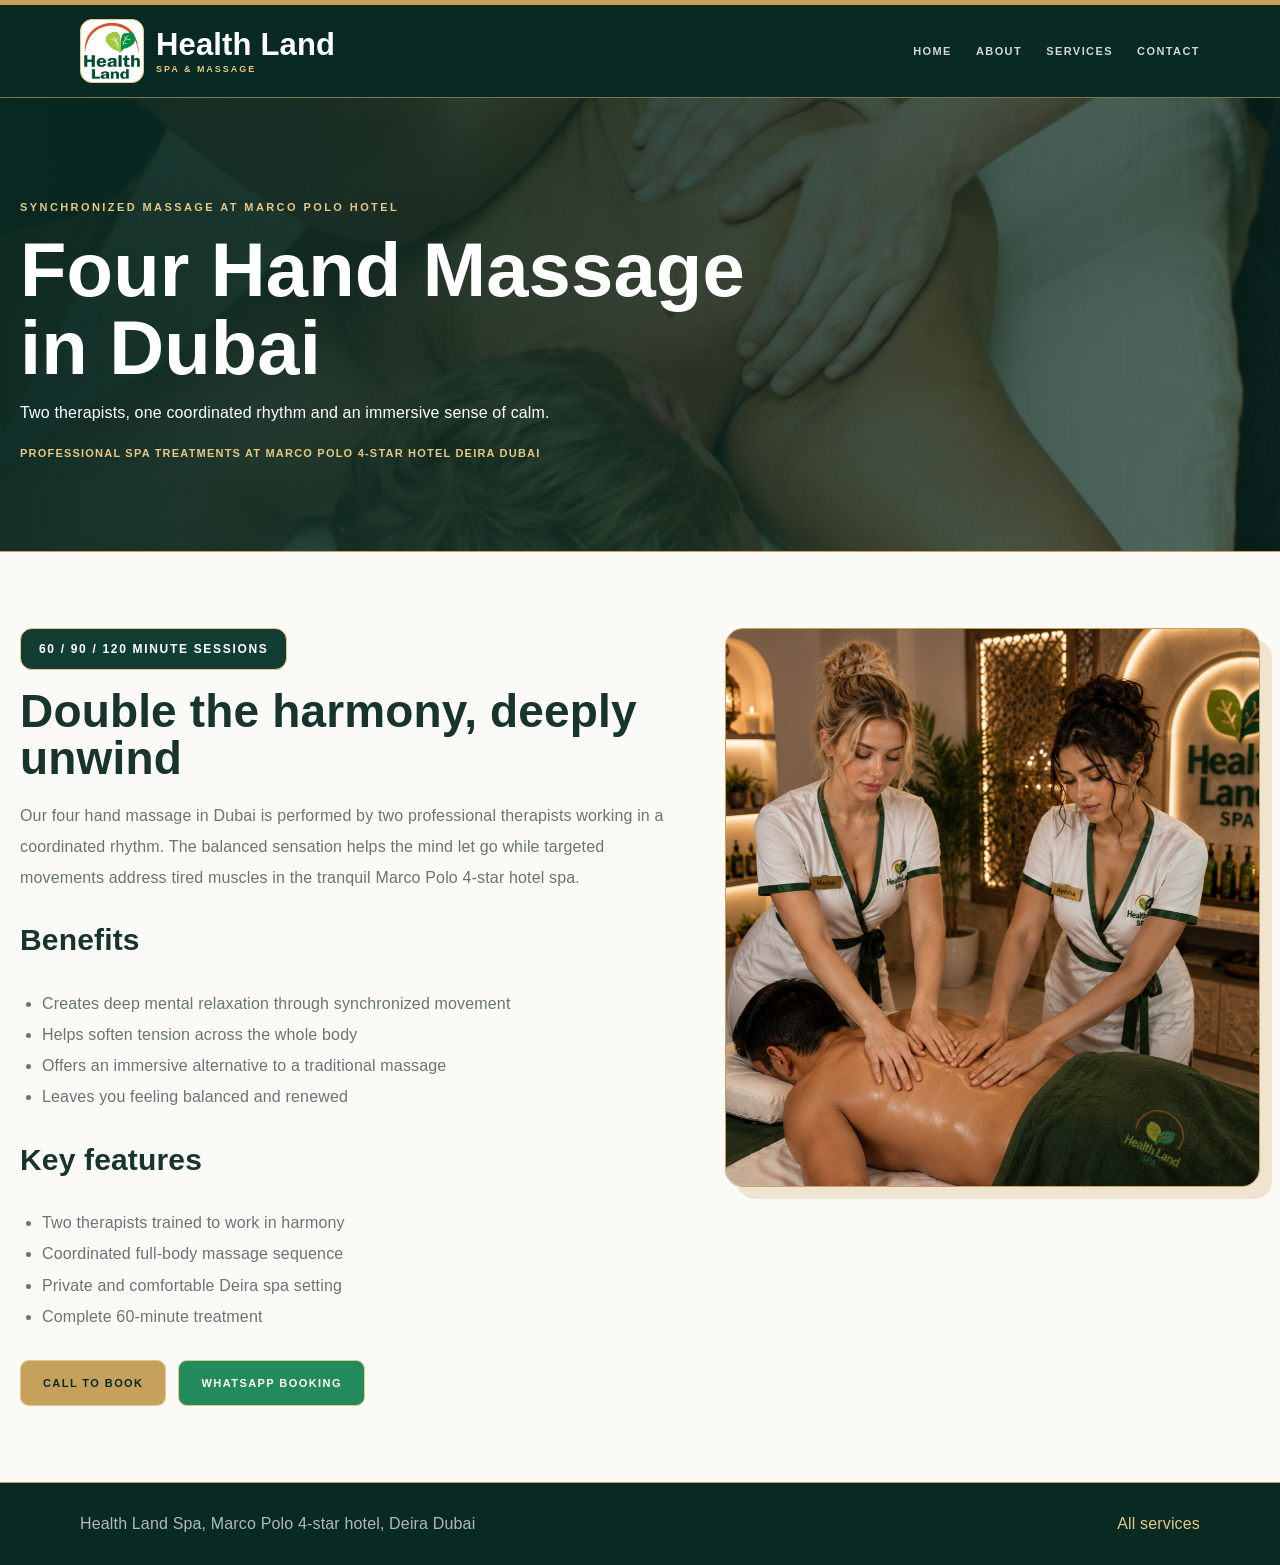
<file: services/four-hand-massage.html>
<!doctype html><html lang="en"><head><meta charset="utf-8"><meta name="viewport" content="width=device-width, initial-scale=1"><title>Four Hand Massage in Dubai | 60-Minute Spa Session</title><meta name="description" content="Book a 60-minute four hand massage in Dubai at Health Land Spa inside Marco Polo 4-star hotel, Deira. Two therapists create a coordinated relaxation experience."><link rel="stylesheet" href="../css/pages.css"><link rel="icon" href="../icon/logo.png"></head><body><header class="page-header"><div class="inner"><a class="brand" href="../index.html"><img src="../icon/logo.png" alt="Health Land Spa logo"><span>Health Land<small>Spa &amp; Massage</small></span></a><nav class="page-nav"><a href="../index.html">Home</a><a href="../about.html">About</a><a href="../services.html">Services</a><a href="../contact.html">Contact</a></nav></div></header><section class="page-hero four-hand-hero"><div class="inner"><p class="eyebrow">Synchronized massage at Marco Polo hotel</p><h1>Four Hand Massage<br>in Dubai</h1><p>Two therapists, one coordinated rhythm and an immersive sense of calm.</p></div></section><main class="page-main"><div class="detail-layout"><div><span class="session-badge">60 / 90 / 120 minute sessions</span><h2>Double the harmony, deeply unwind</h2><p>Our four hand massage in Dubai is performed by two professional therapists working in a coordinated rhythm. The balanced sensation helps the mind let go while targeted movements address tired muscles in the tranquil Marco Polo 4-star hotel spa.</p><h3>Benefits</h3><ul><li>Creates deep mental relaxation through synchronized movement</li><li>Helps soften tension across the whole body</li><li>Offers an immersive alternative to a traditional massage</li><li>Leaves you feeling balanced and renewed</li></ul><h3>Key features</h3><ul><li>Two therapists trained to work in harmony</li><li>Coordinated full-body massage sequence</li><li>Private and comfortable Deira spa setting</li><li>Complete 60-minute treatment</li></ul><div class="action-row"><a class="action" href="tel:+971544173066">Call to book</a><a class="action whatsapp" href="https://api.whatsapp.com/send?phone=%2B971544173066">WhatsApp booking</a></div></div><div class="detail-image"><img src="../images/massage_services/fourhand_massage-spa_deira_dubai.png" alt="Four hand massage treatment at Health Land Spa Dubai"></div></div></main><footer class="page-footer"><div class="inner"><span>Health Land Spa, Marco Polo 4-star hotel, Deira Dubai</span><a href="../services.html">All services</a></div></footer></body></html>
</file>
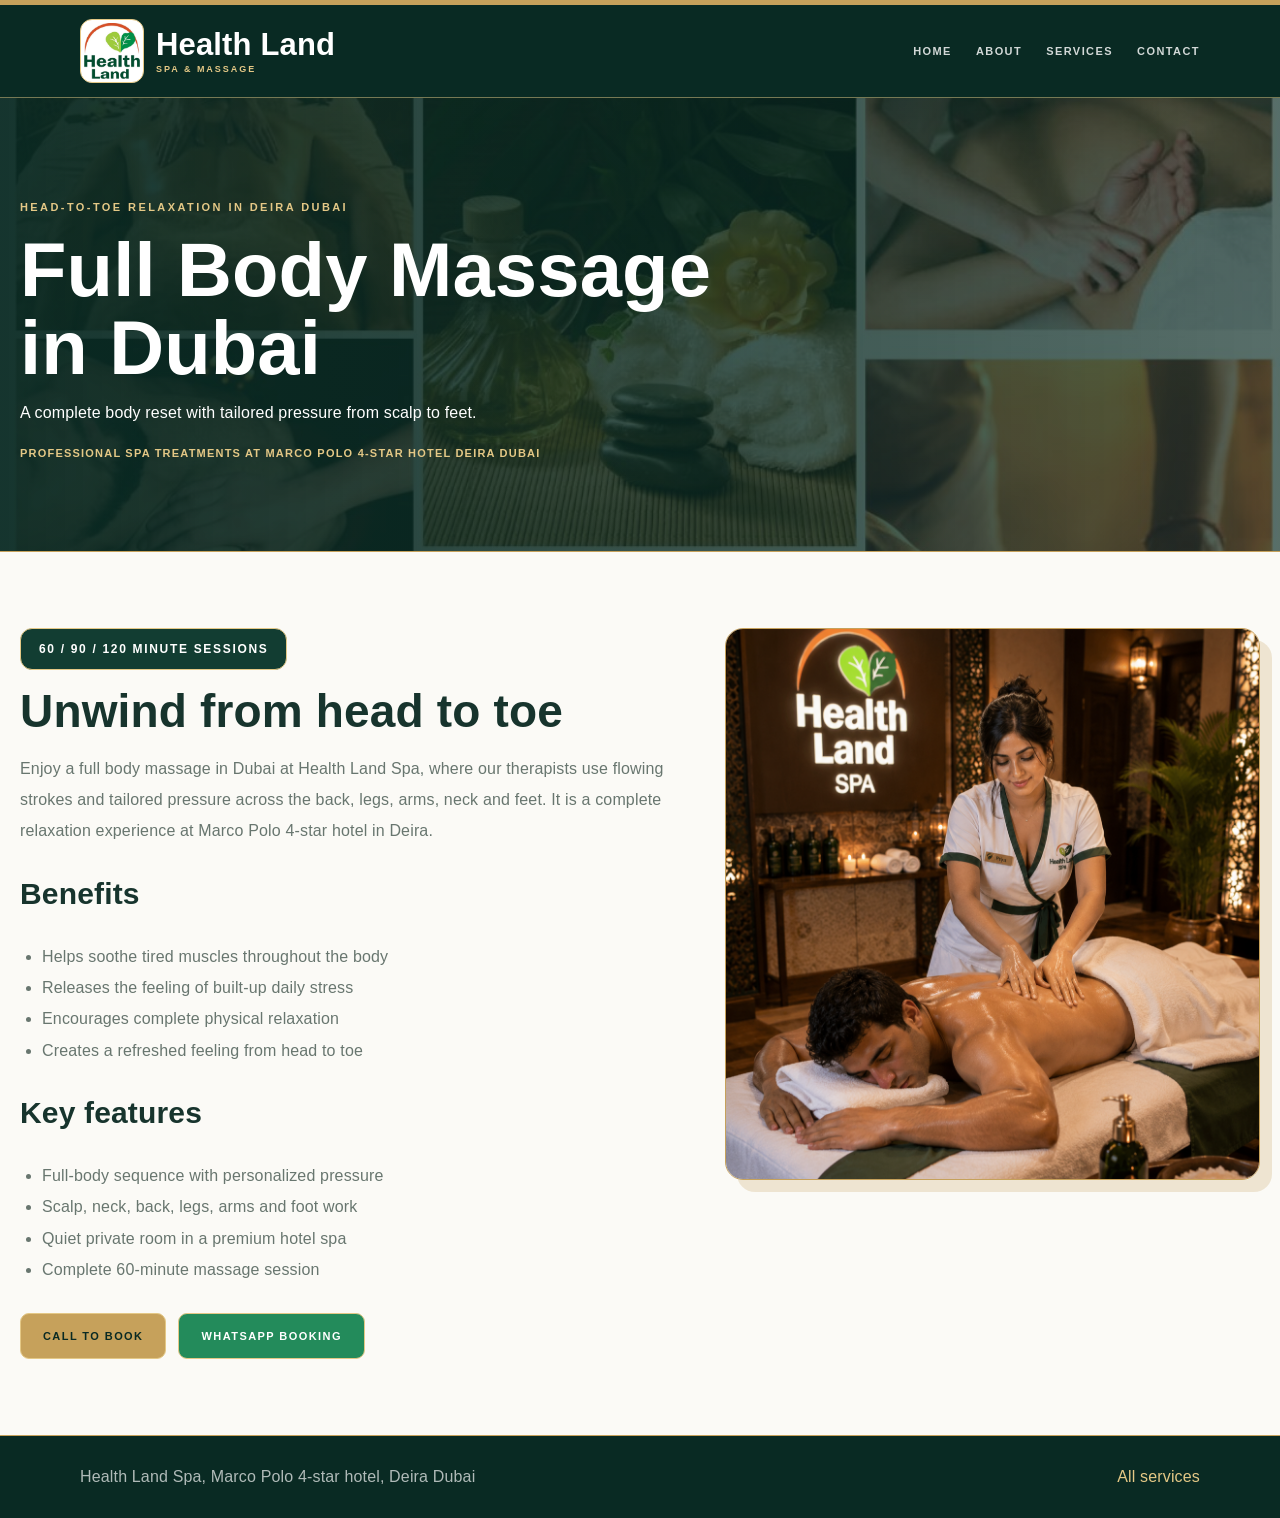
<file: services/full-body-massage.html>
<!doctype html><html lang="en"><head><meta charset="utf-8"><meta name="viewport" content="width=device-width, initial-scale=1"><title>Full Body Massage in Dubai | 60-Minute Head to Toe Massage</title><meta name="description" content="Book a 60-minute full body massage in Dubai at Health Land Spa inside Marco Polo 4-star hotel in Deira. Tailored pressure from head to toe."><link rel="stylesheet" href="../css/pages.css"><link rel="icon" href="../icon/logo.png"></head><body><header class="page-header"><div class="inner"><a class="brand" href="../index.html"><img src="../icon/logo.png" alt="Health Land Spa logo"><span>Health Land<small>Spa &amp; Massage</small></span></a><nav class="page-nav"><a href="../index.html">Home</a><a href="../about.html">About</a><a href="../services.html">Services</a><a href="../contact.html">Contact</a></nav></div></header><section class="page-hero full-body-hero"><div class="inner"><p class="eyebrow">Head-to-toe relaxation in Deira Dubai</p><h1>Full Body Massage<br>in Dubai</h1><p>A complete body reset with tailored pressure from scalp to feet.</p></div></section><main class="page-main"><div class="detail-layout"><div><span class="session-badge">60 / 90 / 120 minute sessions</span><h2>Unwind from head to toe</h2><p>Enjoy a full body massage in Dubai at Health Land Spa, where our therapists use flowing strokes and tailored pressure across the back, legs, arms, neck and feet. It is a complete relaxation experience at Marco Polo 4-star hotel in Deira.</p><h3>Benefits</h3><ul><li>Helps soothe tired muscles throughout the body</li><li>Releases the feeling of built-up daily stress</li><li>Encourages complete physical relaxation</li><li>Creates a refreshed feeling from head to toe</li></ul><h3>Key features</h3><ul><li>Full-body sequence with personalized pressure</li><li>Scalp, neck, back, legs, arms and foot work</li><li>Quiet private room in a premium hotel spa</li><li>Complete 60-minute massage session</li></ul><div class="action-row"><a class="action" href="tel:+971544173066">Call to book</a><a class="action whatsapp" href="https://api.whatsapp.com/send?phone=%2B971544173066">WhatsApp booking</a></div></div><div class="detail-image"><img src="../images/massage_services/full_body_massage_spa-deira_dubai.png" alt="Full body head to toe massage in Dubai"></div></div></main><footer class="page-footer"><div class="inner"><span>Health Land Spa, Marco Polo 4-star hotel, Deira Dubai</span><a href="../services.html">All services</a></div></footer></body></html>
</file>
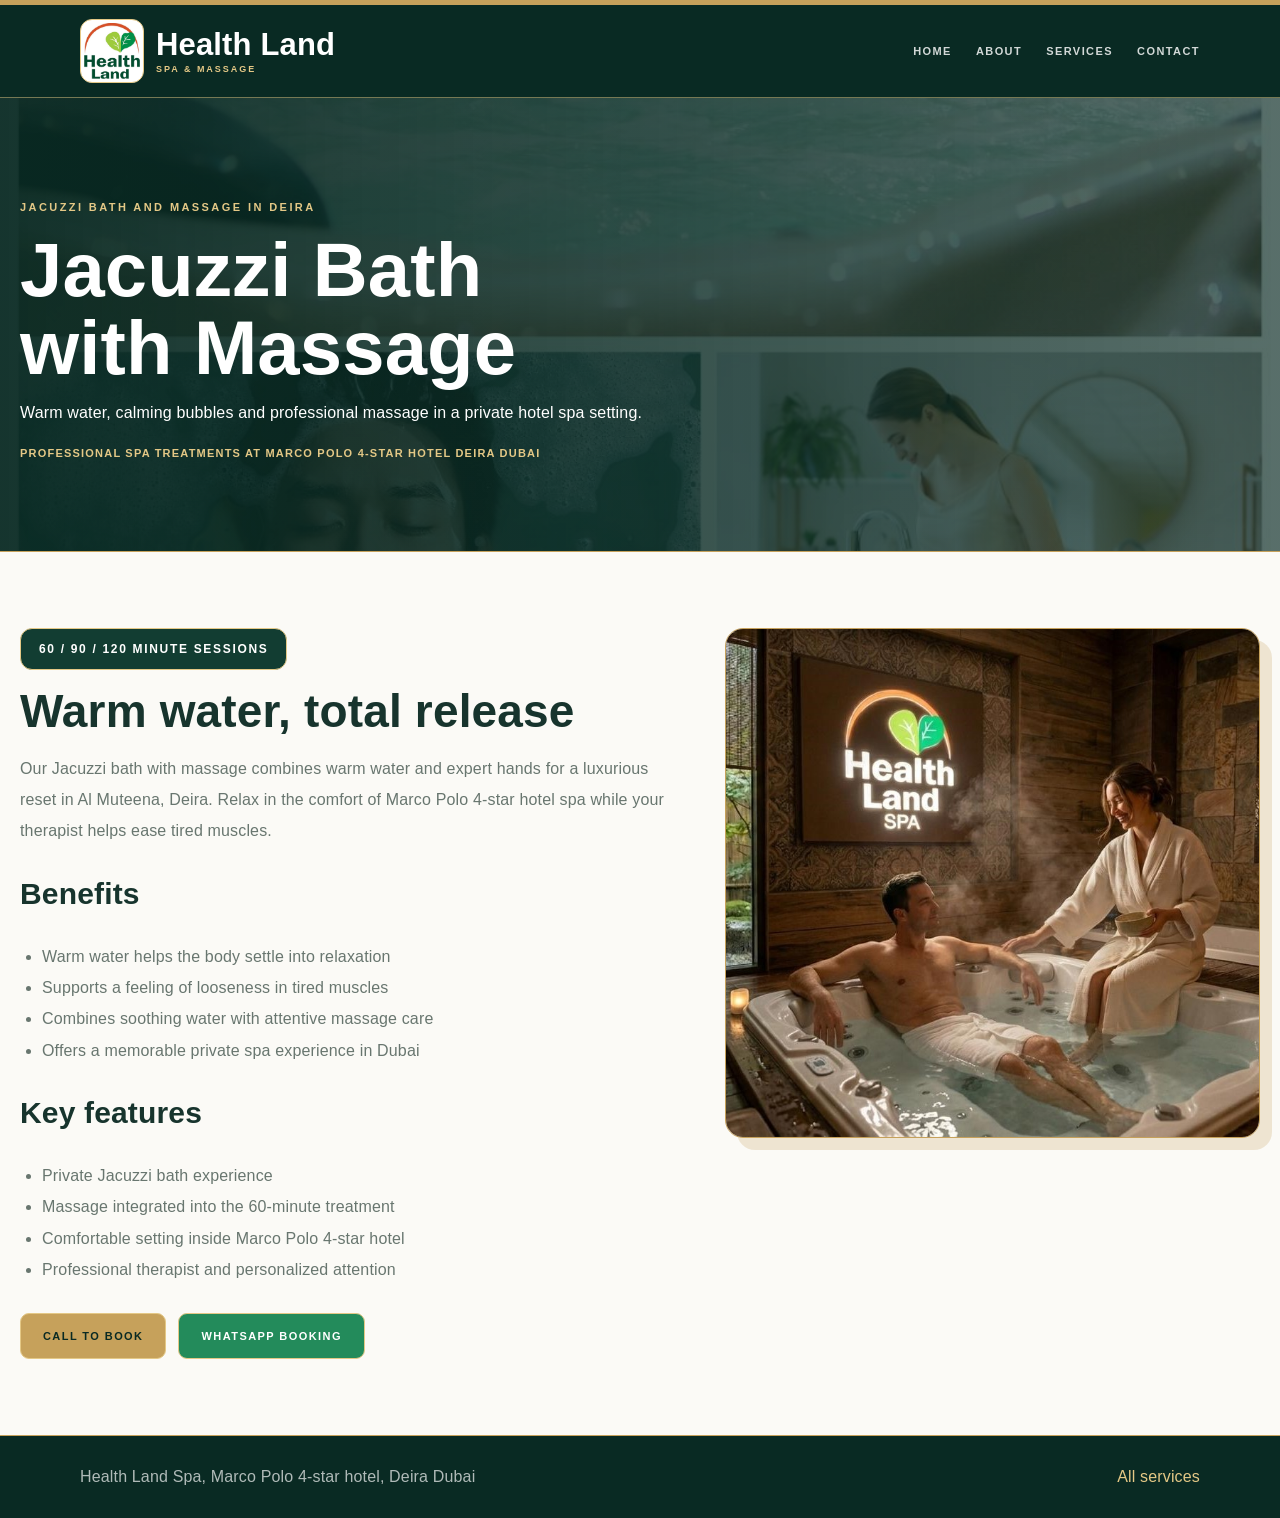
<file: services/jacuzzi-bath-massage.html>
<!doctype html><html lang="en"><head><meta charset="utf-8"><meta name="viewport" content="width=device-width, initial-scale=1"><title>Jacuzzi Bath with Massage in Dubai | 60-Minute Spa</title><meta name="description" content="Relax with a 60-minute Jacuzzi bath and massage in Deira Dubai at Health Land Spa at Marco Polo 4-star hotel. Warm, soothing water and expert care."><link rel="stylesheet" href="../css/pages.css"><link rel="icon" href="../icon/logo.png"></head><body><header class="page-header"><div class="inner"><a class="brand" href="../index.html"><img src="../icon/logo.png" alt="Health Land Spa logo"><span>Health Land<small>Spa &amp; Massage</small></span></a><nav class="page-nav"><a href="../index.html">Home</a><a href="../about.html">About</a><a href="../services.html">Services</a><a href="../contact.html">Contact</a></nav></div></header><section class="page-hero jacuzzi-hero"><div class="inner"><p class="eyebrow">Jacuzzi bath and massage in Deira</p><h1>Jacuzzi Bath<br>with Massage</h1><p>Warm water, calming bubbles and professional massage in a private hotel spa setting.</p></div></section><main class="page-main"><div class="detail-layout"><div><span class="session-badge">60 / 90 / 120 minute sessions</span><h2>Warm water, total release</h2><p>Our Jacuzzi bath with massage combines warm water and expert hands for a luxurious reset in Al Muteena, Deira. Relax in the comfort of Marco Polo 4-star hotel spa while your therapist helps ease tired muscles.</p><h3>Benefits</h3><ul><li>Warm water helps the body settle into relaxation</li><li>Supports a feeling of looseness in tired muscles</li><li>Combines soothing water with attentive massage care</li><li>Offers a memorable private spa experience in Dubai</li></ul><h3>Key features</h3><ul><li>Private Jacuzzi bath experience</li><li>Massage integrated into the 60-minute treatment</li><li>Comfortable setting inside Marco Polo 4-star hotel</li><li>Professional therapist and personalized attention</li></ul><div class="action-row"><a class="action" href="tel:+971544173066">Call to book</a><a class="action whatsapp" href="https://api.whatsapp.com/send?phone=%2B971544173066">WhatsApp booking</a></div></div><div class="detail-image"><img src="../images/massage_services/jacuzzi_massage_spa-deira_dubai.jpeg" alt="Jacuzzi bath with massage at a hotel spa in Deira Dubai"></div></div></main><footer class="page-footer"><div class="inner"><span>Health Land Spa, Marco Polo 4-star hotel, Deira Dubai</span><a href="../services.html">All services</a></div></footer></body></html>
</file>
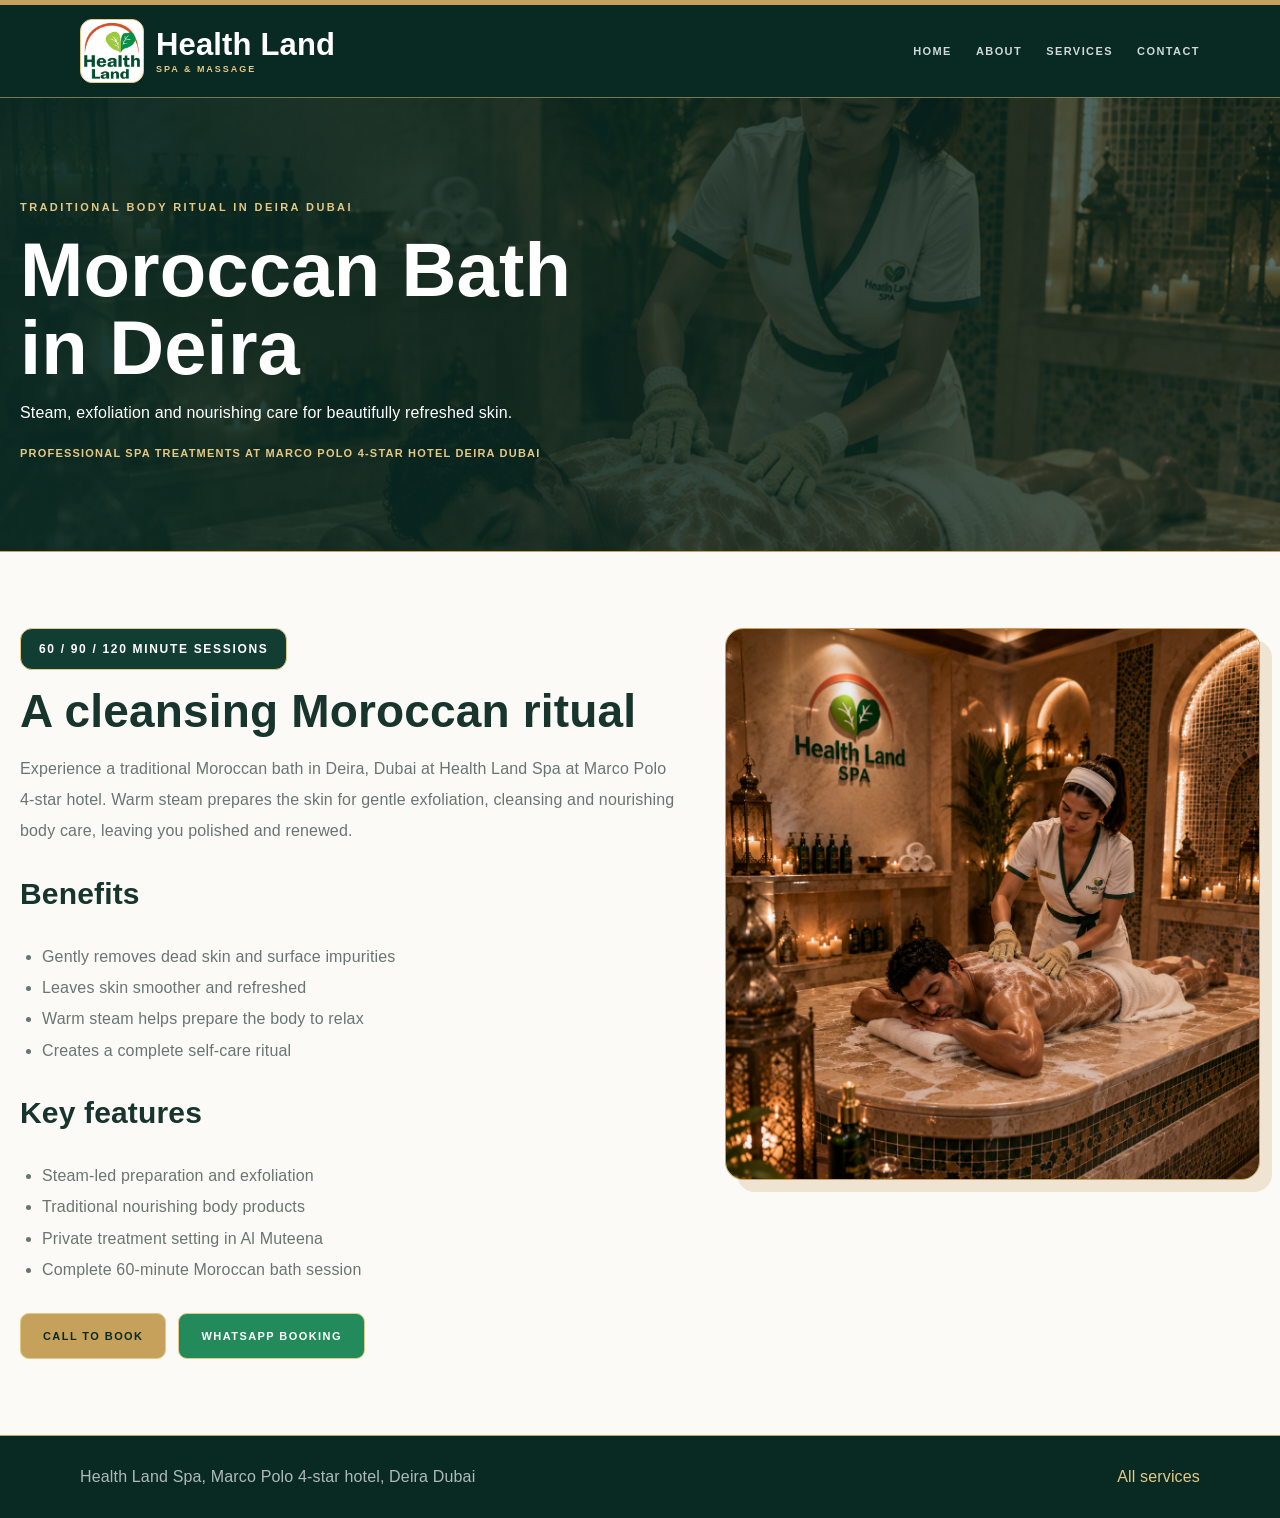
<file: services/moroccan-bath.html>
<!doctype html><html lang="en"><head><meta charset="utf-8"><meta name="viewport" content="width=device-width, initial-scale=1"><title>Moroccan Bath in Deira Dubai | 60-Minute Spa Ritual</title><meta name="description" content="Experience a 60-minute Moroccan bath in Deira Dubai at Health Land Spa at Marco Polo 4-star hotel. Enjoy steam, exfoliation and nourishing care."><link rel="stylesheet" href="../css/pages.css"><link rel="icon" href="../icon/logo.png"></head><body><header class="page-header"><div class="inner"><a class="brand" href="../index.html"><img src="../icon/logo.png" alt="Health Land Spa logo"><span>Health Land<small>Spa &amp; Massage</small></span></a><nav class="page-nav"><a href="../index.html">Home</a><a href="../about.html">About</a><a href="../services.html">Services</a><a href="../contact.html">Contact</a></nav></div></header><section class="page-hero moroccan-hero"><div class="inner"><p class="eyebrow">Traditional body ritual in Deira Dubai</p><h1>Moroccan Bath<br>in Deira</h1><p>Steam, exfoliation and nourishing care for beautifully refreshed skin.</p></div></section><main class="page-main"><div class="detail-layout"><div><span class="session-badge">60 / 90 / 120 minute sessions</span><h2>A cleansing Moroccan ritual</h2><p>Experience a traditional Moroccan bath in Deira, Dubai at Health Land Spa at Marco Polo 4-star hotel. Warm steam prepares the skin for gentle exfoliation, cleansing and nourishing body care, leaving you polished and renewed.</p><h3>Benefits</h3><ul><li>Gently removes dead skin and surface impurities</li><li>Leaves skin smoother and refreshed</li><li>Warm steam helps prepare the body to relax</li><li>Creates a complete self-care ritual</li></ul><h3>Key features</h3><ul><li>Steam-led preparation and exfoliation</li><li>Traditional nourishing body products</li><li>Private treatment setting in Al Muteena</li><li>Complete 60-minute Moroccan bath session</li></ul><div class="action-row"><a class="action" href="tel:+971544173066">Call to book</a><a class="action whatsapp" href="https://api.whatsapp.com/send?phone=%2B971544173066">WhatsApp booking</a></div></div><div class="detail-image"><img src="../images/massage_services/moroccan_bath_massage_spa-deira_dubai.png" alt="Moroccan bath treatment at Health Land Spa in Deira Dubai"></div></div></main><footer class="page-footer"><div class="inner"><span>Health Land Spa, Marco Polo 4-star hotel, Deira Dubai</span><a href="../services.html">All services</a></div></footer></body></html>
</file>
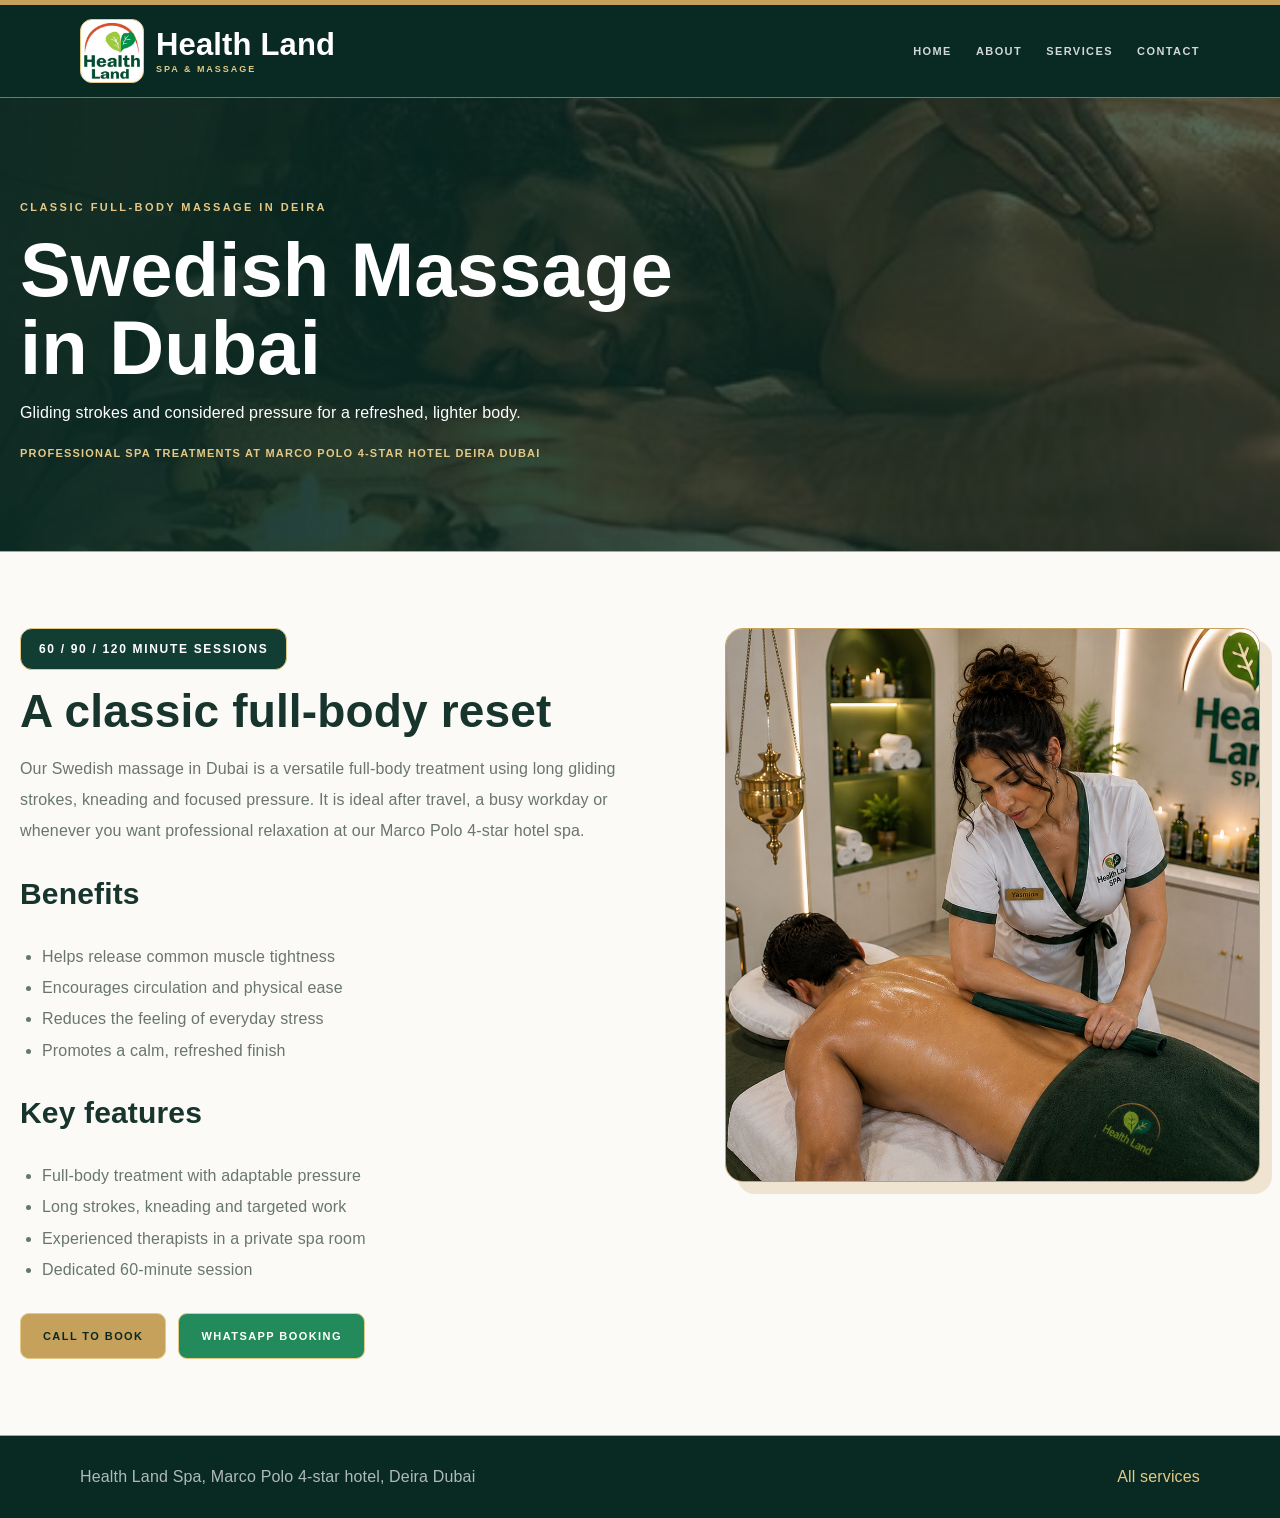
<file: services/swedish-massage.html>
<!doctype html><html lang="en"><head><meta charset="utf-8"><meta name="viewport" content="width=device-width, initial-scale=1"><title>Swedish Massage in Dubai | 60-Minute Session | Health Land Spa</title><meta name="description" content="Book a 60-minute Swedish massage in Dubai at Health Land Spa, inside Marco Polo 4-star hotel in Deira. Relax with classic full-body massage techniques."><link rel="stylesheet" href="../css/pages.css"><link rel="icon" href="../icon/logo.png"></head><body><header class="page-header"><div class="inner"><a class="brand" href="../index.html"><img src="../icon/logo.png" alt="Health Land Spa logo"><span>Health Land<small>Spa &amp; Massage</small></span></a><nav class="page-nav"><a href="../index.html">Home</a><a href="../about.html">About</a><a href="../services.html">Services</a><a href="../contact.html">Contact</a></nav></div></header><section class="page-hero swedish-hero"><div class="inner"><p class="eyebrow">Classic full-body massage in Deira</p><h1>Swedish Massage<br>in Dubai</h1><p>Gliding strokes and considered pressure for a refreshed, lighter body.</p></div></section><main class="page-main"><div class="detail-layout"><div><span class="session-badge">60 / 90 / 120 minute sessions</span><h2>A classic full-body reset</h2><p>Our Swedish massage in Dubai is a versatile full-body treatment using long gliding strokes, kneading and focused pressure. It is ideal after travel, a busy workday or whenever you want professional relaxation at our Marco Polo 4-star hotel spa.</p><h3>Benefits</h3><ul><li>Helps release common muscle tightness</li><li>Encourages circulation and physical ease</li><li>Reduces the feeling of everyday stress</li><li>Promotes a calm, refreshed finish</li></ul><h3>Key features</h3><ul><li>Full-body treatment with adaptable pressure</li><li>Long strokes, kneading and targeted work</li><li>Experienced therapists in a private spa room</li><li>Dedicated 60-minute session</li></ul><div class="action-row"><a class="action" href="tel:+971544173066">Call to book</a><a class="action whatsapp" href="https://api.whatsapp.com/send?phone=%2B971544173066">WhatsApp booking</a></div></div><div class="detail-image"><img src="../images/massage_services/swedish_spa_massage-deira_dubai.png" alt="Swedish massage at Health Land Spa Dubai"></div></div></main><footer class="page-footer"><div class="inner"><span>Health Land Spa, Marco Polo 4-star hotel, Deira Dubai</span><a href="../services.html">All services</a></div></footer></body></html>
</file>
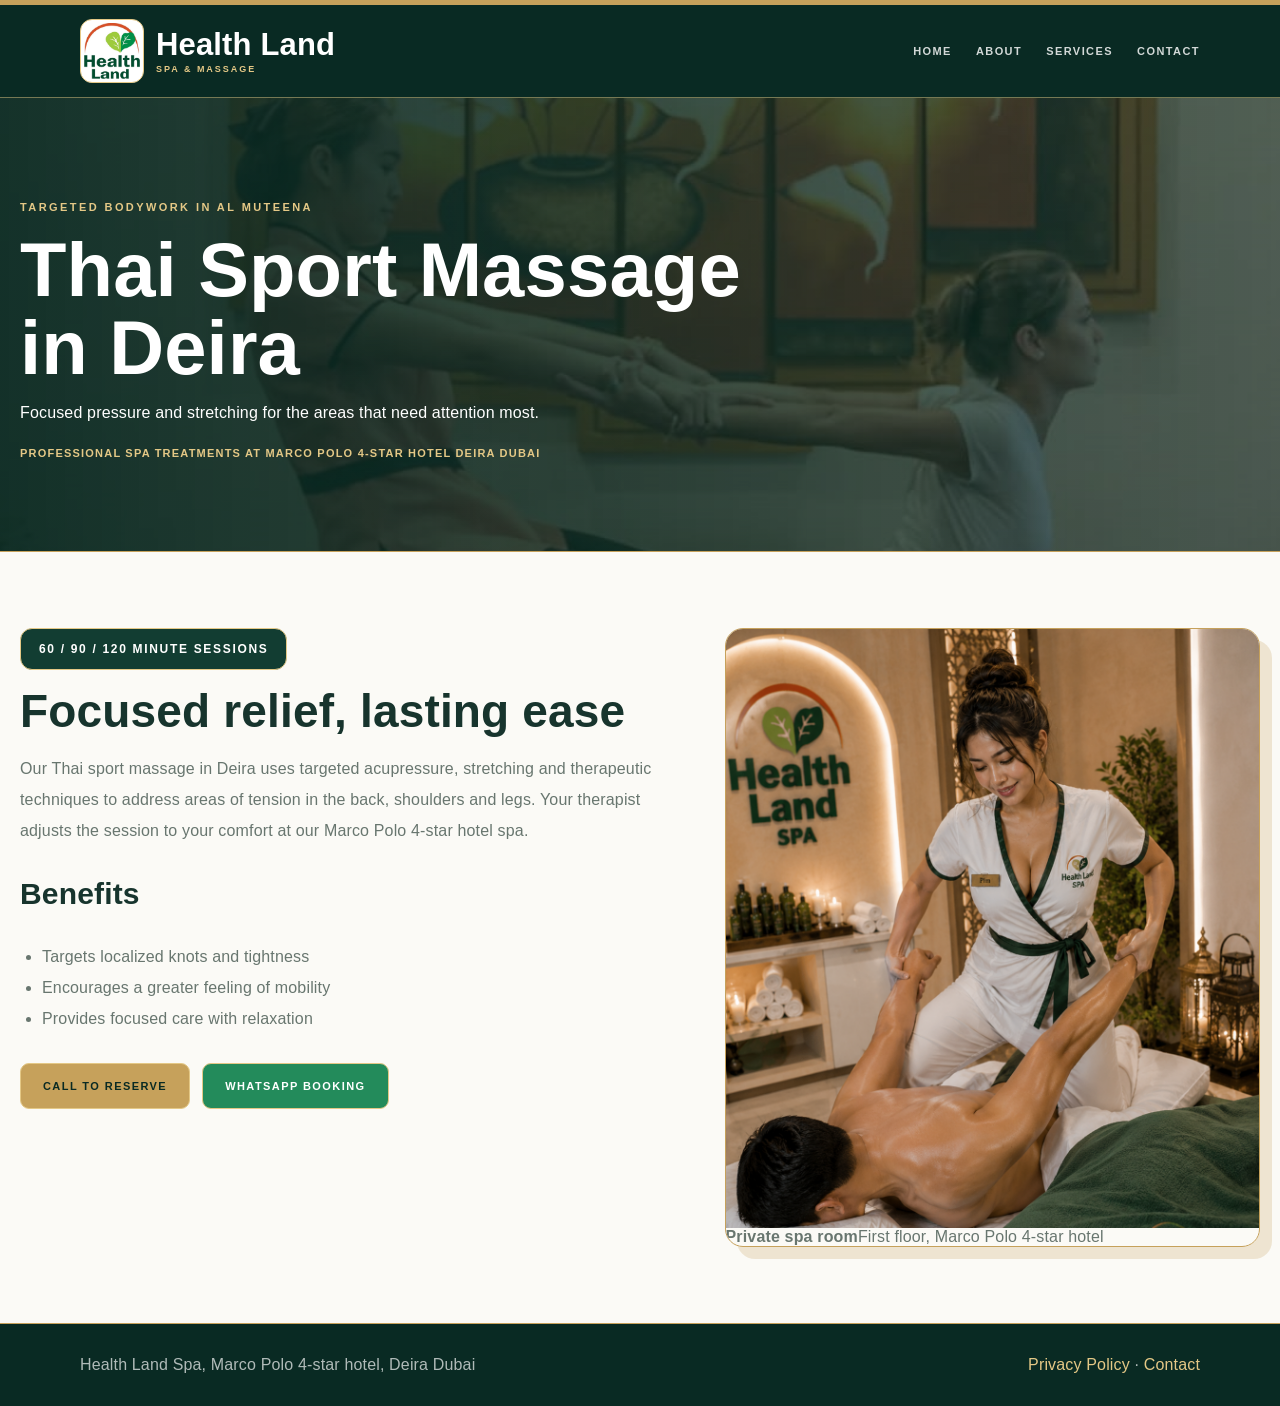
<file: services/thai-sport-massage.html>
<!doctype html>
<html lang="en">
<head>
<meta charset="utf-8">
<meta name="viewport" content="width=device-width, initial-scale=1">
<title>Thai Sport Massage in Deira | Health Land Spa Dubai</title>
<meta name="description" content="Enjoy a Thai sport massage in Deira Dubai at Health Land Spa inside Marco Polo 4-star hotel.">
<link rel="stylesheet" href="../css/pages.css">
<link rel="icon" href="../icon/logo.png">
</head>
<body>
<header class="page-header"><div class="inner"><a class="brand" href="../index.html"><img src="../icon/logo.png" alt="Health Land Spa logo"><span>Health Land<small>Spa &amp; Massage</small></span></a><nav class="page-nav"><a href="../index.html">Home</a><a href="../about.html">About</a><a href="../services.html">Services</a><a href="../contact.html">Contact</a></nav></div></header>
<section class="page-hero thai-hero"><div class="inner"><p class="eyebrow">Targeted bodywork in Al Muteena</p><h1>Thai Sport Massage<br>in Deira</h1><p>Focused pressure and stretching for the areas that need attention most.</p></div></section>
<main class="page-main"><div class="detail-layout"><div><span class="session-badge">60 / 90 / 120 minute sessions</span><h2>Focused relief, lasting ease</h2><p>Our Thai sport massage in Deira uses targeted acupressure, stretching and therapeutic techniques to address areas of tension in the back, shoulders and legs. Your therapist adjusts the session to your comfort at our Marco Polo 4-star hotel spa.</p><h3>Benefits</h3><ul><li>Targets localized knots and tightness</li><li>Encourages a greater feeling of mobility</li><li>Provides focused care with relaxation</li></ul><div class="action-row"><a class="action" href="tel:+971544173066">Call to reserve</a><a class="action whatsapp" href="https://api.whatsapp.com/send?phone=%2B971544173066">WhatsApp booking</a></div></div><aside class="detail-card"><img src="../images/massage_services/thai_sport_massage-spa_deira_dubai.png" alt="Thai sport massage treatment at Health Land Spa in Deira Dubai"><strong>Private spa room</strong><span>First floor, Marco Polo 4-star hotel</span></aside></div></main>
<footer class="page-footer"><div class="inner"><span>Health Land Spa, Marco Polo 4-star hotel, Deira Dubai</span><span><a href="../privacy-policy.html">Privacy Policy</a> &middot; <a href="../contact.html">Contact</a></span></div></footer>
</body>
</html>
</file>
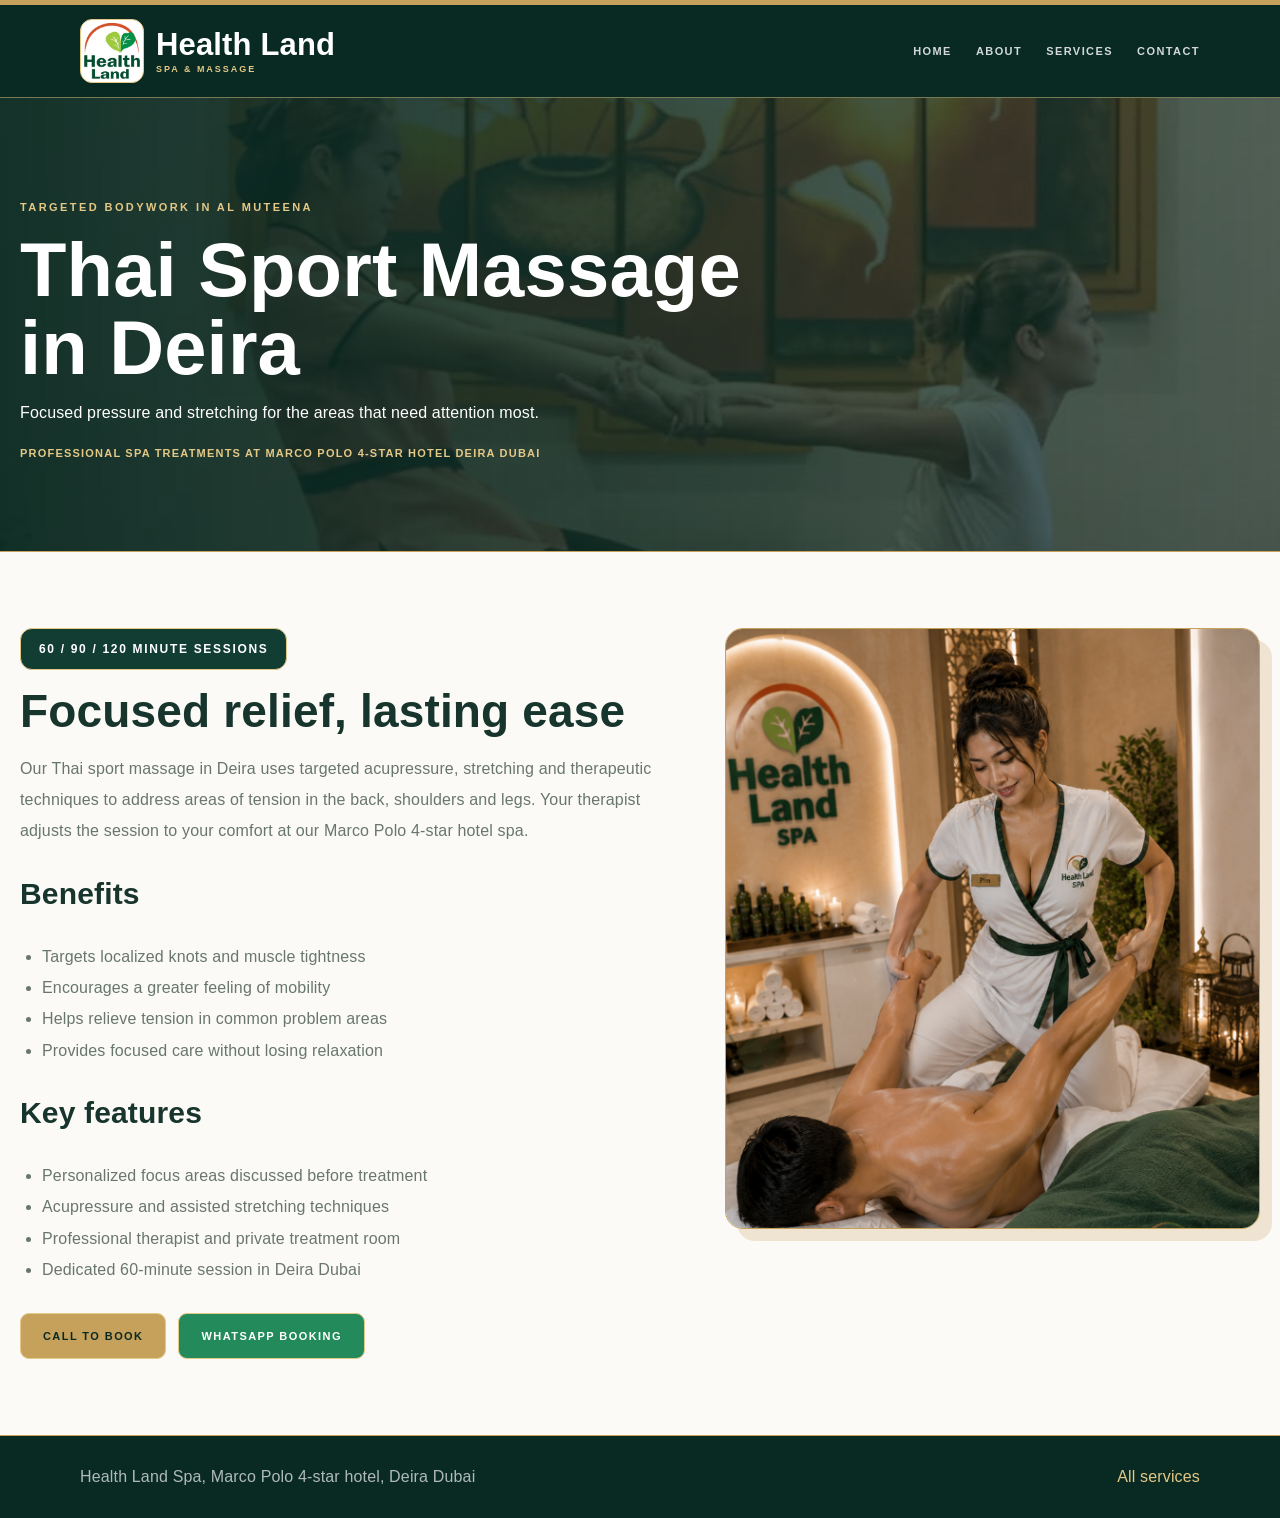
<file: services/thai-spot-massage.html>
<!doctype html><html lang="en"><head><meta charset="utf-8"><meta name="viewport" content="width=device-width, initial-scale=1"><title>Thai Sport Massage in Deira | 60-Minute Treatment Dubai</title><meta name="description" content="Enjoy a 60-minute Thai sport massage in Deira Dubai at Health Land Spa, Marco Polo 4-star hotel. Target tension with acupressure and stretching."><link rel="stylesheet" href="../css/pages.css"><link rel="icon" href="../icon/logo.png"></head><body><header class="page-header"><div class="inner"><a class="brand" href="../index.html"><img src="../icon/logo.png" alt="Health Land Spa logo"><span>Health Land<small>Spa &amp; Massage</small></span></a><nav class="page-nav"><a href="../index.html">Home</a><a href="../about.html">About</a><a href="../services.html">Services</a><a href="../contact.html">Contact</a></nav></div></header><section class="page-hero thai-hero"><div class="inner"><p class="eyebrow">Targeted bodywork in Al Muteena</p><h1>Thai Sport Massage<br>in Deira</h1><p>Focused pressure and stretching for the areas that need attention most.</p></div></section><main class="page-main"><div class="detail-layout"><div><span class="session-badge">60 / 90 / 120 minute sessions</span><h2>Focused relief, lasting ease</h2><p>Our Thai sport massage in Deira uses targeted acupressure, stretching and therapeutic techniques to address areas of tension in the back, shoulders and legs. Your therapist adjusts the session to your comfort at our Marco Polo 4-star hotel spa.</p><h3>Benefits</h3><ul><li>Targets localized knots and muscle tightness</li><li>Encourages a greater feeling of mobility</li><li>Helps relieve tension in common problem areas</li><li>Provides focused care without losing relaxation</li></ul><h3>Key features</h3><ul><li>Personalized focus areas discussed before treatment</li><li>Acupressure and assisted stretching techniques</li><li>Professional therapist and private treatment room</li><li>Dedicated 60-minute session in Deira Dubai</li></ul><div class="action-row"><a class="action" href="tel:+971544173066">Call to book</a><a class="action whatsapp" href="https://api.whatsapp.com/send?phone=%2B971544173066">WhatsApp booking</a></div></div><div class="detail-image"><img src="../images/massage_services/thai_sport_massage-spa_deira_dubai.png" alt="Thai spot massage in Deira Dubai"></div></div></main><footer class="page-footer"><div class="inner"><span>Health Land Spa, Marco Polo 4-star hotel, Deira Dubai</span><a href="../services.html">All services</a></div></footer></body></html>
</file>
<file: css/pages.css>
:root { --forest: #123d32; --forest-deep: #092a23; --gold: #c6a15b; --gold-light: #e4c886; --ivory: #fbfaf6; --ink: #17342d; --muted: #68766f; }
body { background: var(--ivory); color: var(--muted); font-family: 'Manrope', sans-serif; font-weight: 500; letter-spacing: .01em; margin: 0; overflow-x: hidden; }
.page-header { background: var(--forest-deep); border-top: 5px solid var(--gold); border-bottom: 1px solid rgba(228,200,134,.5); padding: 14px 0; }
.page-header .inner { align-items: center; display: flex; justify-content: space-between; margin: auto; max-width: 1120px; padding: 0 20px; }
.brand { align-items: center; color: #fff; display: flex; font-family: 'Manrope', sans-serif; font-size: 31px; font-weight: 600; gap: 12px; line-height: 1; text-decoration: none; }
.brand img { background: #fff; border: 1px solid var(--gold-light); border-radius: 12px; height: 56px; padding: 3px; width: 56px; }
.brand small { color: var(--gold-light); display: block; font-family: 'Manrope', sans-serif; font-size: 9px; letter-spacing: .22em; margin-top: 5px; text-transform: uppercase; }
.page-nav { display: flex; flex-wrap: wrap; gap: 24px; justify-content: flex-end; }
.page-nav a { color: rgba(255,255,255,.82); font-size: 11px; font-weight: 600; letter-spacing: .13em; text-decoration: none; text-transform: uppercase; }
.page-nav a:hover { color: var(--gold-light); }
.page-hero { background: linear-gradient(90deg, rgba(9,42,35,.95), rgba(9,42,35,.68)), var(--page-hero-bg, url('../images/spa_massage_services_wall.png')) center/cover no-repeat; border-bottom: 1px solid var(--gold); color: #fff; padding: 92px 20px; }
.page-hero .inner, .page-main { margin: auto; max-width: 1600px; }
.page-hero .inner::after { color: var(--gold-light); content: 'Professional spa treatments at Marco Polo 4-star hotel Deira Dubai'; display: block; font-size: 11px; font-weight: 700; letter-spacing: .11em; margin-top: 25px; text-transform: uppercase; }
.page-hero.ayurvedic-hero { --page-hero-bg: url('../images/massage_services/ayurvedic_massage-deira_dubai.png'); }
.page-hero.aroma-hero { --page-hero-bg: url('../images/massage_services/aroma_massage-spa_deira_dubai.png'); }
.page-hero.swedish-hero { --page-hero-bg: url('../images/swedish-massage.jpg'); }
.page-hero.moroccan-hero { --page-hero-bg: url('../images/massage_services/moroccan_bath_massage_spa-deira_dubai.png'); }
.page-hero.four-hand-hero { --page-hero-bg: url('../images/four-hand-massage.jpg'); }
.page-hero.thai-hero { --page-hero-bg: url('../images/thai-spot-massage.jpg'); }
.page-hero.full-body-hero { --page-hero-bg: url('../images/head-to-toe-massage.jpg'); }
.page-hero.jacuzzi-hero { --page-hero-bg: url('../images/jacuzzi-massage.jpg'); }
.eyebrow { color: var(--gold-light); font-size: 11px; font-weight: 600; letter-spacing: .22em; text-transform: uppercase; }
.page-hero h1, .page-main h2 { color: #fff; font-family: 'Manrope', sans-serif; font-size: clamp(45px, 6vw, 76px); font-weight: 600; line-height: 1.02; text-rendering: optimizeLegibility; margin: 18px 0; }
.page-main { padding: 76px 20px; }
.page-main h2 { color: var(--ink); font-size: 46px; }
.page-main h3 { color: var(--ink); font-family: 'Manrope', sans-serif; font-size: 30px; font-weight: 600; line-height: 1.15; }
.page-hero h1,
.page-main h2,
.page-main h3,
.brand { font-family: 'Manrope', sans-serif; font-weight: 700; }
.page-main p, .page-main li { font-size: 16px; font-weight: 500; line-height: 1.95; }
.page-main ul { padding-left: 22px; }
.premium-grid { display: grid; gap: 24px; grid-template-columns: repeat(3, 1fr); }
.premium-card { background: #fff; border: 1px solid rgba(198,161,91,.6); border-radius: 16px; box-shadow: 0 14px 30px rgba(18,61,50,.08); padding: 28px; position: relative; }
.premium-card::before { border: 1px solid rgba(198,161,91,.26); border-radius: 11px; content: ''; inset: 5px; pointer-events: none; position: absolute; }
.premium-card > * { position: relative; }
.premium-card h2 { font-size: 30px; margin-top: 0; }
.premium-card a { color: var(--forest-soft, #1e5948); font-weight: 700; text-decoration: none; }
.service-directory { background: #fff; max-width: none; padding: 70px max(20px, calc((100% - 1160px) / 2)); }
.service-panel { align-items: center; background: var(--forest-deep); border: 1px solid rgba(198,161,91,.35); border-radius: 18px; box-shadow: 0 18px 45px rgba(18,61,50,.18); display: grid; gap: clamp(28px, 5vw, 58px); grid-template-columns: minmax(300px, 1fr) minmax(320px, 1fr); margin: 0 auto 34px; max-width: 1160px; overflow: hidden; padding: 34px; position: relative; }
.service-panel::before { border: 1px solid rgba(198,161,91,.14); border-radius: 13px; content: ''; inset: 7px; pointer-events: none; position: absolute; }
.service-panel.reverse .service-panel-image { order: 2; }
.service-panel.reverse .service-panel-content { order: 1; }
.service-panel-image { border: 1px solid rgba(228,200,134,.65); border-radius: 14px; box-shadow: 0 0 0 5px rgba(198,161,91,.08); overflow: hidden; position: relative; z-index: 1; }
.service-panel-image img { display: block; height: auto; object-fit: contain; object-position: center; transition: transform .8s cubic-bezier(.22,.61,.36,1); width: 100%; }
.service-panel:hover .service-panel-image img { transform: scale(1.02); }
.service-panel-content { color: rgba(255,255,255,.78); min-width: 0; position: relative; z-index: 1; }
.service-number { color: var(--gold-light); font-size: 11px; font-weight: 700; letter-spacing: .2em; }
.service-panel h2 { color: #f4d9a0; font-size: clamp(30px, 4vw, 46px); line-height: 1.08; margin: 12px 0 18px; }
.service-panel h3 { color: #fff; font-family: 'Manrope', sans-serif; font-size: 14px; font-weight: 700; letter-spacing: .12em; margin: 22px 0 8px; text-transform: uppercase; }
.service-panel p, .service-panel li { color: rgba(255,255,255,.72); font-size: 14px; line-height: 1.75; }
.service-panel ul { margin: 0; padding-left: 18px; }
.service-panel li::marker { color: var(--gold); }
.service-session { border-left: 2px solid var(--gold); color: var(--gold-light) !important; font-size: 12px !important; font-weight: 700; letter-spacing: .04em; margin-top: 20px; padding-left: 12px; }
.service-panel .action-row { margin-top: 18px; }
.service-panel .action { display: inline-block; padding: 13px 16px; }
.detail-layout { align-items: start; display: grid; gap: 50px; grid-template-columns: 1.1fr .9fr; }
.detail-image { border: 1px solid var(--gold); border-radius: 18px; box-shadow: 12px 12px 0 rgba(198,161,91,.24); overflow: hidden; }
.detail-image img { display: block; height: auto; object-fit: contain; width: 100%; }
.detail-card { border: 1px solid var(--gold); border-radius: 18px; box-shadow: 12px 12px 0 rgba(198,161,91,.24); overflow: hidden; }
.detail-card img { display: block; height: auto; object-fit: contain; width: 100%; }
.session-badge { background: var(--forest); border: 1px solid var(--gold-light); border-radius: 12px; color: #fff; display: inline-block; font-size: 12px; font-weight: 700; letter-spacing: .14em; padding: 13px 18px; text-transform: uppercase; }
.action-row { display: flex; flex-wrap: wrap; gap: 12px; margin-top: 28px; }
.action { background: var(--gold); border: 1px solid var(--gold-light); border-radius: 9px; color: var(--forest-deep); font-size: 11px; font-weight: 700; letter-spacing: .13em; padding: 16px 22px; text-decoration: none; text-transform: uppercase; }
.action.whatsapp { background: #238b5b; color: #fff; }
.page-footer { background: var(--forest-deep); border-top: 1px solid var(--gold); color: rgba(255,255,255,.68); padding: 32px 20px; }
.page-footer .inner { align-items: center; display: flex; justify-content: space-between; margin: auto; max-width: 1120px; }
.page-footer a { color: var(--gold-light); text-decoration: none; }
@media (max-width: 700px) { .page-header .inner, .page-footer .inner { align-items: flex-start; flex-direction: column; gap: 18px; } .page-nav { gap: 13px; justify-content: flex-start; } .premium-grid, .detail-layout, .service-panel { grid-template-columns: minmax(0, 1fr); } .page-hero { padding: 65px 20px; } .page-main { padding: 54px 20px; } .service-directory { padding: 42px 14px; } .service-panel { gap: 24px; min-width: 0; padding: 22px; } .service-panel.reverse .service-panel-image, .service-panel.reverse .service-panel-content { order: initial; } .service-panel-image, .service-panel-image img { max-width: 100%; } .service-panel-image img { height: auto; } .detail-image img, .detail-card img { height: auto; } }
</file>
